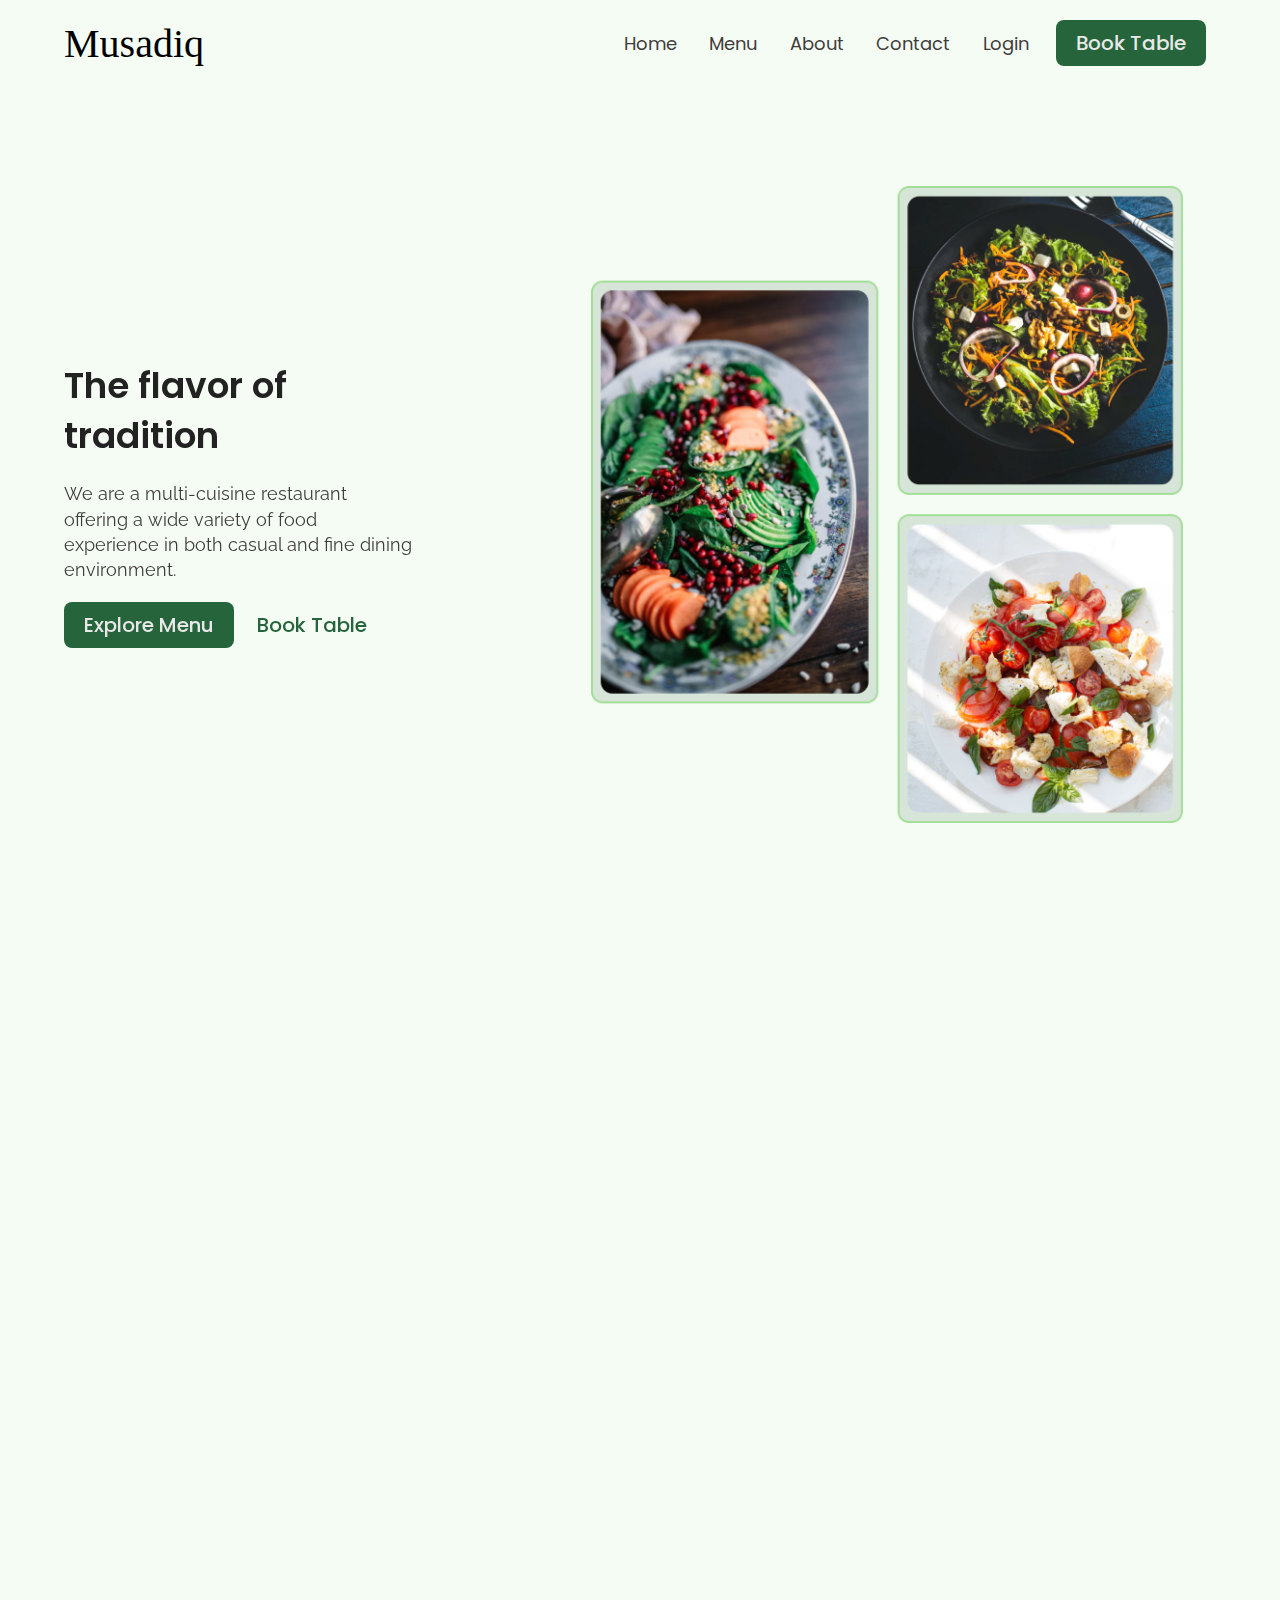
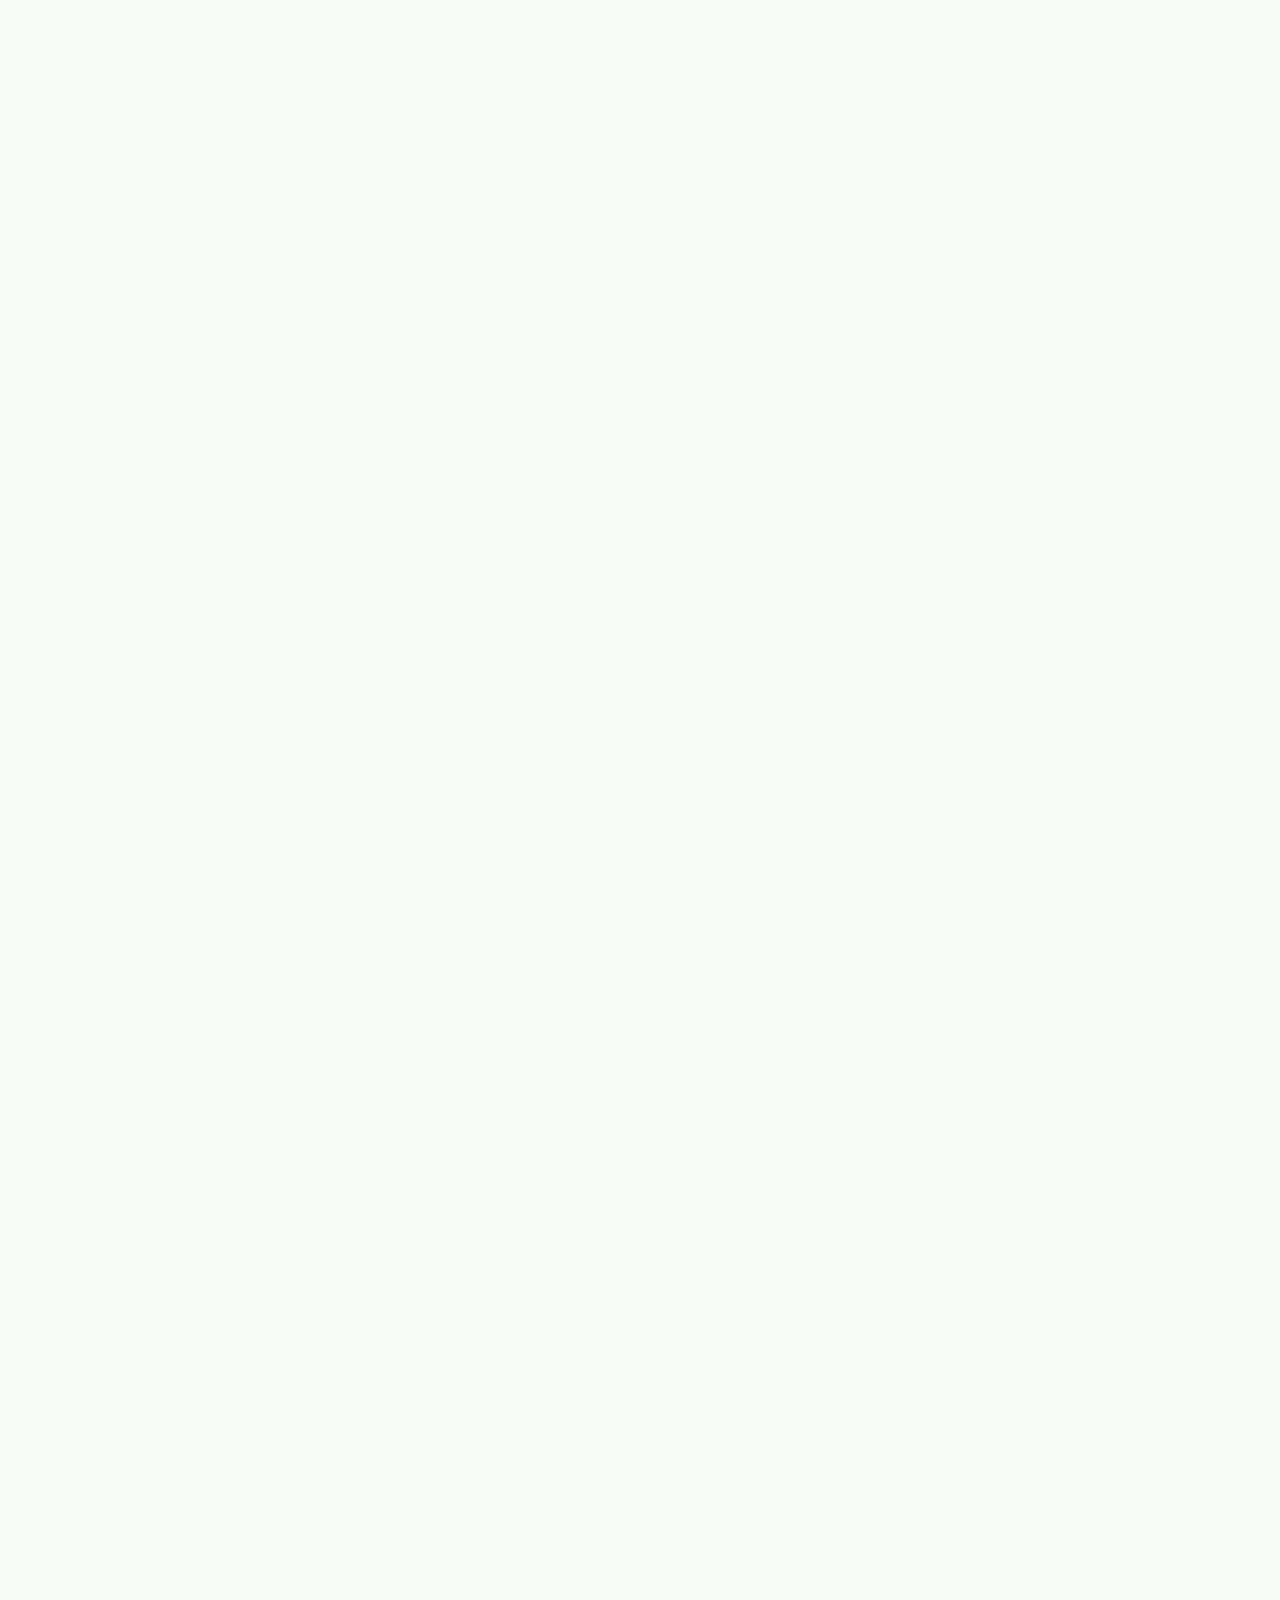
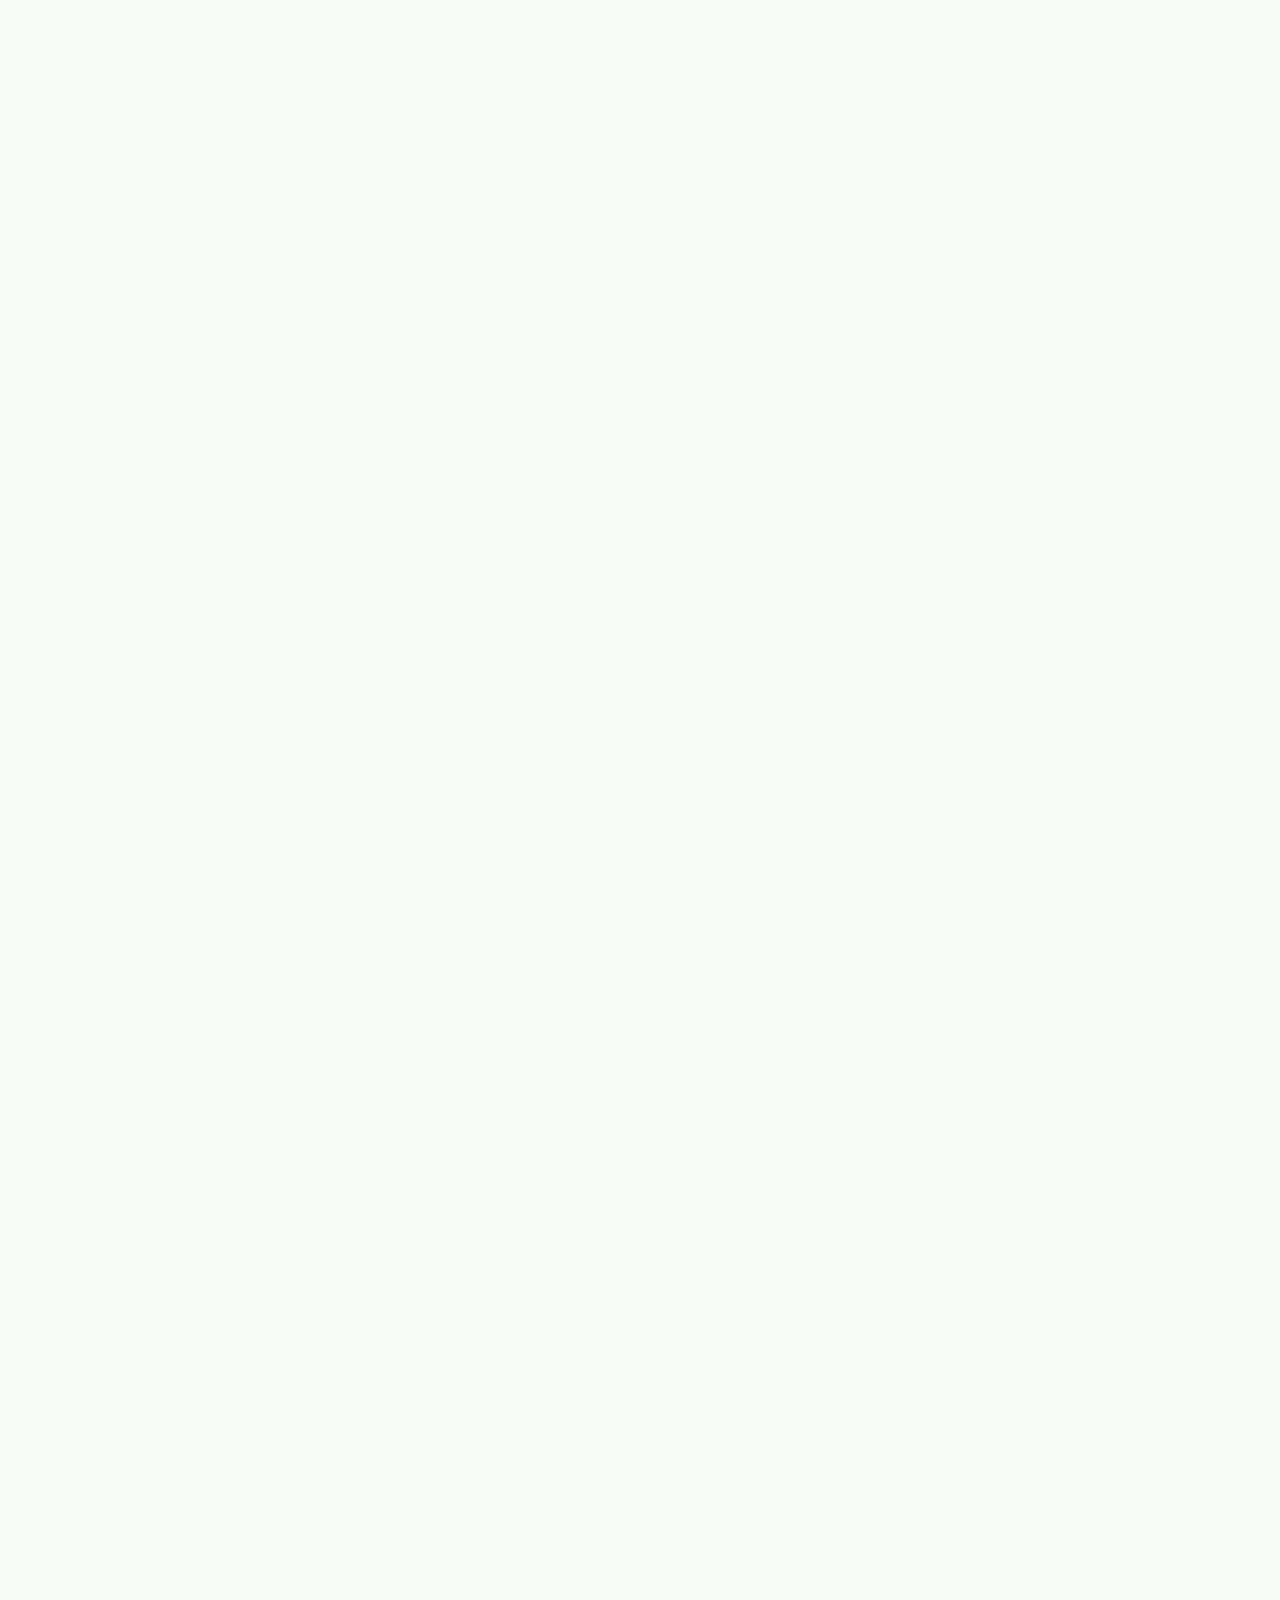
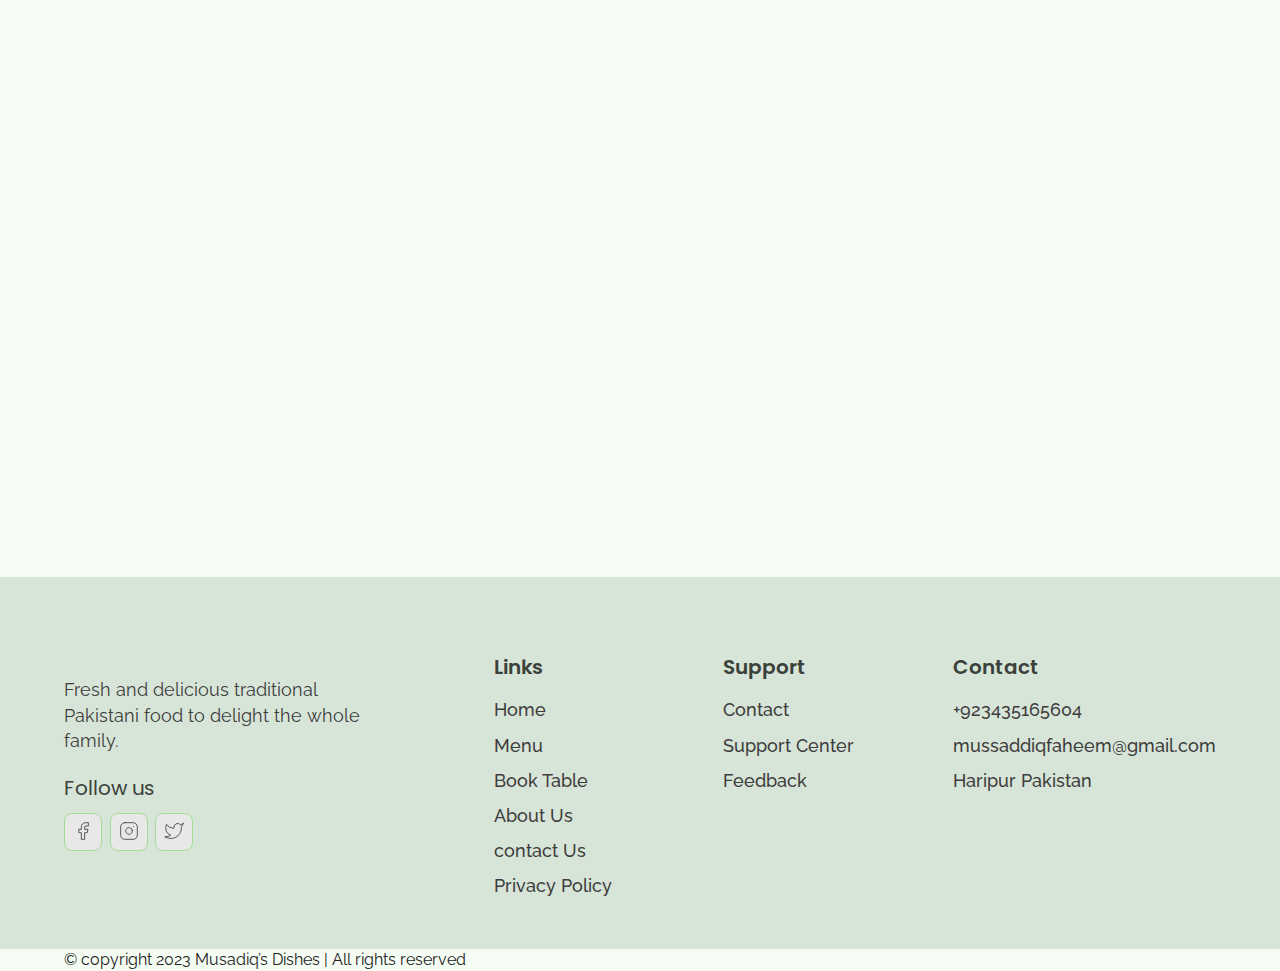
<file: index.html>
<!DOCTYPE html>
<html lang="en">

<head>
    <meta charset="UTF-8">
    <meta http-equiv="X-UA-Compatible" content="IE=edge">
    <meta name="viewport" content="width=device-width, initial-scale=1.0">
    <link rel="shortcut icon" href="./images/favicon.ico" type="image/x-icon">
    <title>Musadiq's Dishes</title>
    <link rel="stylesheet" href="./reset.css">
    <link rel="stylesheet" href="./globalStyles.css">
    <link rel="stylesheet" href="./components.css">

    <link rel="stylesheet" href="https://unpkg.com/aos@next/dist/aos.css" />

    <link rel="stylesheet" href="./home.css">
</head>

<body>
    <!-- Nav Section -->
    <div class="nav">

        <div class="container">

            <div class="nav__wrapper">
                <a href="/" class="logo" style="font-size: 4rem; margin-top: 4px; color: black; ">Musadiq</a>
                <a href="./index.html">

                </a>
                <nav>
                    <div class="nav__icon">
                        <svg xmlns="http://www.w3.org/2000/svg" width="24" height="24" viewBox="0 0 24 24" fill="none" stroke="currentColor" stroke-width="2" stroke-linecap="round" stroke-linejoin="round" class="feather feather-menu">
              <line x1="3" y1="12" x2="21" y2="12" />
              <line x1="3" y1="6" x2="21" y2="6" />
              <line x1="3" y1="18" x2="21" y2="18" />
            </svg>
                    </div>
                    <div class="nav__bgOverlay"></div>
                    <ul class="nav__list">
                        <div class="nav__close">
                            <svg xmlns="http://www.w3.org/2000/svg" width="24" height="24" viewBox="0 0 24 24" fill="none" stroke="currentColor" stroke-width="2" stroke-linecap="round" stroke-linejoin="round" class="feather feather-x">
                <line x1="18" y1="6" x2="6" y2="18" />
                <line x1="6" y1="6" x2="18" y2="18" />
              </svg>
                        </div>
                        <div class="nav__list__wrapper">

                            <li><a class="nav__link" href="./index.html">Home</a></li>
                            <li><a class="nav__link" href="./menu.html">Menu</a></li>
                            <li><a class="nav__link" href="./about.html">About</a></li>
                            <li><a class="nav__link" href="./contact.html">Contact</a></li>
                            <li>
                                <a class="nav__link" href="./login.html">Login</a>
                            </li>
                            <li><a href="./booking.html" class="btn primary-btn">Book Table</a></li>
                        </div>
                    </ul>
                </nav>
            </div>
        </div>
    </div>
    <!-- End Nav Section -->
    <!-- Hero Section -->
    <section id="hero">
        <div class="container">
            <div class="hero__wrapper">
                <div class="hero__left" data-aos="fade-left">
                    <div class="hero__left__wrapper">

                        <h1 class="hero__heading">The flavor of tradition</h1>
                        <p class="hero__info">
                            We are a multi-cuisine restaurant offering a wide variety of food experience in both casual and fine dining environment.
                        </p>
                        <div class="button__wrapper">
                            <a href="./menu.html" class="btn primary-btn">Explore Menu</a>
                            <a href="./booking.html" class="btn">Book Table</a>
                        </div>
                    </div>
                </div>
                <div class="hero__right" data-aos="fade-right">
                    <div class="hero__imgWrapper">
                        <img src="./images/heroImg.png">
                    </div>
                </div>
            </div>
        </div>
    </section>
    <!-- End Hero Section -->
    <!-- Store Info Section -->
    <section id="storeInfo" data-aos="fade-up">
        <div class="container">
            <div class="storeInfo__wrapper">
                <div class="storeInfo__item">
                    <div class="storeInfo__icon">
                        <img src="./images/wall-clock-icon.svg" alt="clock icon">
                    </div>
                    <h3 class="storeInfo__title">
                        10 AM - 7 PM
                    </h3>
                    <p class="storeInfo__text">
                        Opening Hour
                    </p>
                </div>
                <div class="storeInfo__item">
                    <div class="storeInfo__icon">
                        <img src="./images/address-icon.svg" alt="clock icon">
                    </div>
                    <h3 class="storeInfo__title">
                        Haripur,Pakistan
                    </h3>
                    <p class="storeInfo__text">
                        Address
                    </p>
                </div>
                <div class="storeInfo__item">
                    <div class="storeInfo__icon">
                        <img src="./images/phone-icon.svg" alt="clock icon">
                    </div>
                    <h3 class="storeInfo__title">
                        +923435165604
                    </h3>
                    <p class="storeInfo__text">
                        Call Now
                    </p>
                </div>
            </div>
        </div>
    </section>
    <!-- End Store Info Section -->
    <!-- Our Specials Section -->
    <section id="ourSpecials" data-aos="fade-up">
        <div class="container">
            <div class="ourSpecials__wrapper">
                <div class="ourSpecials__left">
                    <div class="ourSpecials__item">
                        <div class="ourSpecials__item__img">
                            <img src="./images/food-3.png" alt="food img">
                        </div>
                        <h2 class="ourSpecials__item__title">
                            Sweet Potato Fries Bowl
                        </h2>
                        <h3 class="ourSpecials__item__price">
                            1800RS
                        </h3>
                        <div class="ourSpecials__item__stars">
                            <img src="./images/3star.png" alt="3 stars">
                        </div>
                        <p class="ourSpecials__item__text">
                            These Sweet Potato Fries bowl are a glorious, messy plate of goodness. Crispy sweet potato fries loaded with lots of fresh summer vegetables and a lime ranch. By adding a seasoning blend with chipotle powder, garlic, and onion, these spicy sweet potato
                            fries are full of flavor.
                        </p>
                    </div>
                    <div class="ourSpecials__item">
                        <div class="ourSpecials__item__img">
                            <img src="./images/food-1.png" alt="food img">
                        </div>
                        <h2 class="ourSpecials__item__title">
                            Vegan Salad bowl
                        </h2>
                        <h3 class="ourSpecials__item__price">
                            1800RS
                        </h3>
                        <div class="ourSpecials__item__stars">
                            <img src="./images/3star.png" alt="3 stars">
                        </div>
                        <p class="ourSpecials__item__text">
                            Vegan salad bowl are immensely satisfying with any combination of whole grains, pulses, noodles, raw or cooked fruits, and veggies all topped off with a delicious sauce or dressing – each bite is an explosion of flavors and textures.
                        </p>
                    </div>
                </div>
                <div class="ourSpecials__right">
                    <h2 class="ourSpecials__title">
                        Our Specials
                    </h2>
                    <p class="ourSpecials__text">
                        All of our food is prepared daily at our restaurants to ensure the highest quality, freshest meals are delivered to our customers
                    </p>
                    <a href="./booking.html" class="btn primary-btn">Book Table</a>
                </div>
            </div>
        </div>
    </section>
    <!-- End Our Specials Section -->
    <!-- Top Dishes -->
    <section id="dishGrid" data-aos="fade-up">
        <div class="container">
            <h2 class="dishGrid__title">
                Top Dishes
            </h2>
            <div class="dishGrid__wrapper">
                <div class="dishGrid__item">
                    <div class="dishGrid__item__img">
                        <img src="./images/food-1.png" alt="food img">
                    </div>
                    <div class="dishGrid__item__info">
                        <h3 class="dishGrid__item__title">
                            Vegan Salad bowl
                        </h3>
                        <h3 class="dishGrid__item__price">2000RS</h3>
                        <div class="dishGrid__item__stars">
                            <img src="./images/3star.png" alt="3 star">
                        </div>
                    </div>
                </div>
                <div class="dishGrid__item">
                    <div class="dishGrid__item__img">
                        <img src="./images/food-2.png" alt="food img">
                    </div>
                    <div class="dishGrid__item__info">
                        <h3 class="dishGrid__item__title">
                            Vegan Pesto Zoodles
                        </h3>
                        <h3 class="dishGrid__item__price">2000RS</h3>
                        <div class="dishGrid__item__stars">
                            <img src="./images/3star.png" alt="3 star">
                        </div>
                    </div>
                </div>
                <div class="dishGrid__item">
                    <div class="dishGrid__item__img">
                        <img src="./images/food-7.png" alt="food img">
                    </div>
                    <div class="dishGrid__item__info">
                        <h3 class="dishGrid__item__title">
                            Hot Green Bowl
                        </h3>
                        <h3 class="dishGrid__item__price">2000RS</h3>
                        <div class="dishGrid__item__stars">
                            <img src="./images/3star.png" alt="3 star">
                        </div>
                    </div>
                </div>
            </div>
        </div>
    </section>
    <!-- End Top Dishes -->
    <!-- Discount Section -->
    <section id="discount" data-aos="fade-up">
        <div class="container">
            <div class="discount__wrapper">
                <div class="discount__images">
                    <div class="discount__img1">
                        <img src="./images/food-5.png" alt="Food img">
                    </div>
                    <div class="discount__img2">
                        <img src="./images/food-4.png" alt="Food img">
                    </div>
                    <div class="discount__img3">
                        <img src="./images/food-3.png" alt="Food img">
                    </div>
                </div>
                <div class="discount__info">
                    <h3 class="discount__text">20% OFF</h3>
                    <h3 class="discount__title">Demo Dish For Discount</h3>
                    <h3 class="discount__price">
                        <span class="discount__oldPrice">1000RS</span>
                        <span class="discount__newPrice">1000RS</span>
                    </h3>
                    <div class="discount__stars">
                        <img src="./images/3star.png" alt="3 stars">
                    </div>
                    <a class="btn primary-btn" href="./booking.html">Book Table</a>
                </div>
            </div>
        </div>
    </section>
    <!-- End Discount Section -->
    <!-- Events Media -->
    <section id="eventsMedia" data-aos="fade-up">
        <div class="eventsMedia__wrapper">
            <div class="eventsMedia__1">
                <img src="./images/eventsMedia1.png " alt="events " id="img1">
                <a href="https://www.youtube.com/watch?v=ofwvrPSSU6Y&ab_channel=FoodFusion " class="eventsMedia__1__playButton ">
                    <img src="./images/playIcon.svg " alt="play button ">
                </a>
            </div>
        </div>

    </section>
    <!-- End Events Media -->
    <!-- Events Info -->
    <section id="eventsInfo " data-aos="fade-up ">
        <div class="container ">
            <div class="eventsInfo__wrapper ">
                <div class="eventsInfo__left ">
                    <div class="eventsInfo__item ">
                        <div class="eventsInfo__item__img ">
                            <img src="./images/event-corporate.png " alt="corporate events ">
                        </div>
                        <div class="eventsInfo__item__info ">
                            <h2 class="eventsInfo__item__title ">Corporate Events</h2>
                            <p class="eventsInfo__item__text ">
                                Musadiq’s Dishes is the perfect venue for your corporate events. We specialize in private parties.
                            </p>
                        </div>
                    </div>
                    <div class="eventsInfo__item ">
                        <div class="eventsInfo__item__img ">
                            <img src="./images/event-weedings.png " alt="wedding events ">
                        </div>
                        <div class="eventsInfo__item__info ">
                            <h2 class="eventsInfo__item__title ">Weddings</h2>
                            <p class="eventsInfo__item__text ">
                                Musadiq’s Dishes offers an intimately unique wedding experience set in a spectacular setting that is sophisticated and comfortable.
                            </p>
                        </div>
                    </div>
                </div>
                <div class="eventsInfo__right ">
                    <h2 class="eventsInfo__title ">Book For Events</h2>
                    <p class="eventsInfo__text ">Book your private event or corporate function at Musadiq’s Dishes to experience a truly unique experience.</p>
                    <a href="./contact.html " class="btn primary-btn ">Contact Now</a>
                </div>
            </div>
        </div>
    </section>
    <!-- End Events Info -->
    <!-- Why Us section -->
    <section id="whyUs ">
        <div class="container ">
            <div class="whyUs__wrapper ">
                <div class="whyUs__left " data-aos="fade-right ">
                    <h2 class="whyUs__title ">
                        Why Choose Our Food
                    </h2>
                    <p class="whyUs__text ">
                        Quality of Service, Food, Ambiance, and Value of Money are the primary elements for choosing a restaurant. Musadiq’s Dishes is one of the most exquisite fine-dinning restaurant in Chittagong cities with a captivating view of GEC Hills, perfect ambiance,
                        and scrumptious food.
                    </p>
                </div>
                <div class="whyUs__right " data-aos="fade-left ">
                    <div class="whyUs__items__wrapper ">
                        <div class="whyUs__item ">
                            <div class="whyUs__item__icon ">
                                <img src="./images/whyUs-icon1.svg " alt="quality Food ">
                            </div>
                            <p class="whyUs__item__text ">Quality Food</p>
                        </div>
                        <div class="whyUs__item ">
                            <div class="whyUs__item__icon ">
                                <img src="./images/whyUs-icon2.svg " alt="Classical taste ">
                            </div>
                            <p class="whyUs__item__text ">Classical taste</p>
                        </div>
                        <div class="whyUs__item ">
                            <div class="whyUs__item__icon ">
                                <img src="./images/whyUs-icon3.svg " alt="Skilled chef ">
                            </div>
                            <p class="whyUs__item__text ">Skilled chef</p>
                        </div>
                        <div class="whyUs__item ">
                            <div class="whyUs__item__icon ">
                                <img src="./images/whyUs-icon4.svg " alt="Best service ">
                            </div>
                            <p class="whyUs__item__text ">Best service</p>
                        </div>
                    </div>
                </div>
            </div>
        </div>
    </section>
    <!-- End Why Us section -->
    <!-- Testimonial Section -->
    <section id="testimonial ">
        <div class="container ">
            <div class="testimonial__wrapper " data-aos="fade-up ">
                <h2 class="testimonial__title ">What Our Customers Say</h2>
                <div class="testimonial__items__wrapper ">
                    <div class="testimonial__item ">
                        <div class="testimonial__item__img ">
                            <img src="./images/testimonial_img1.png " alt="Sayed Ahmed ">
                        </div>
                        <div class="testimonial__item__info ">
                            <h3 class="testimonial__item__name ">Sayed Ahmed</h3>
                            <div class="testimonial__item__stars ">
                                <img src="./images/3star.png " alt="3 star ">
                            </div>
                            <p class="testimonial__item__text ">
                                “Visited Musadiq’s Dishes with friends last Sunday. Really lovely meal and very warm welcome – we would recommend this lovely restaurant and will try to go back again”
                            </p>
                        </div>
                    </div>
                    <div class="testimonial__item ">
                        <div class="testimonial__item__img ">
                            <img src="./images/testimonial_img1.png " alt="Sayed Ahmed ">
                        </div>
                        <div class="testimonial__item__info ">
                            <h3 class="testimonial__item__name ">Arfan</h3>
                            <div class="testimonial__item__stars ">
                                <img src="./images/3star.png " alt="3 star ">
                            </div>
                            <p class="testimonial__item__text ">
                                "from start to finish, lovely experience. Hostess very pleasant, wait staff john was wonderful and attentive, food plentiful and delicious, desserts out of this world "
                            </p>
                        </div>
                    </div>
                </div>
            </div>
        </div>
    </section>
    <!-- End Testimonial Section -->

    <!-- Footer -->
    <footer>
        <div class="container ">
            <div class="footer__wrapper ">
                <div class="footer__col1 ">
                    <div class="footer__logo ">

                    </div>
                    <p class="footer__desc ">
                        Fresh and delicious traditional Pakistani food to delight the whole family.
                    </p>
                    <div class="footer__socials ">
                        <h4 class="footer__socials__title ">Follow us</h4>
                        <ol class="footer__socials__list ">
                            <li>
                                <a href="https://www.facebook.com/mussaddiq.faheem ">
                                    <svg xmlns="http://www.w3.org/2000/svg " width="24 " height="24 " viewBox="0 0 24 24 " fill="none " stroke="currentColor " stroke-width="1 " stroke-linecap="round " stroke-linejoin="round " class="feather feather-facebook ">
                    <path d="M18 2h-3a5 5 0 0 0-5 5v3H7v4h3v8h4v-8h3l1-4h-4V7a1 1 0 0 1 1-1h3z " />
                  </svg>
                                </a>
                            </li>
                            <li>
                                <a href="https://www.instagram.com/mussaddiqfaheem/">
                                    <svg xmlns="http://www.w3.org/2000/svg " width="24 " height="24 " viewBox="0 0 24 24 " fill="none " stroke="currentColor " stroke-width="1 " stroke-linecap="round " stroke-linejoin="round " class="feather feather-instagram ">
                    <rect x="2 " y="2 " width="20 " height="20 " rx="5 " ry="5 " />
                    <path d="M16 11.37A4 4 0 1 1 12.63 8 4 4 0 0 1 16 11.37z " />
                    <line x1="17.5 " y1="6.5 " x2="17.51 " y2="6.5 " />
                  </svg>
                                </a>
                            </li>
                            <li>
                                <a href="# ">
                                    <svg xmlns="http://www.w3.org/2000/svg " width="24 " height="24 " viewBox="0 0 24 24 " fill="none " stroke="currentColor " stroke-width="1 " stroke-linecap="round " stroke-linejoin="round " class="feather feather-twitter ">
                    <path
                      d="M23 3a10.9 10.9 0 0 1-3.14 1.53 4.48 4.48 0 0 0-7.86 3v1A10.66 10.66 0 0 1 3 4s-4 9 5 13a11.64 11.64 0 0 1-7 2c9 5 20 0 20-11.5a4.5 4.5 0 0 0-.08-.83A7.72 7.72 0 0 0 23 3z " />
                  </svg>
                                </a>
                            </li>
                        </ol>
                    </div>
                </div>
                <div class="footer__col2 ">
                    <h3 class="footer__text__title ">
                        Links
                    </h3>
                    <ol class="footer__text ">
                        <li>
                            <a href="/index.html ">Home</a>
                        </li>
                        <li>
                            <a href="./menu.html ">Menu</a>
                        </li>
                        <li>
                            <a href="./booking.html ">Book Table</a>
                        </li>
                        <li>
                            <a href="./about.html ">About Us</a>
                        </li>
                        <li>
                            <a href="./contact.html ">contact Us</a>
                        </li>
                        <li>
                            <a href="# ">Privacy Policy</a>
                        </li>
                    </ol>
                </div>
                <div class="footer__col3 ">
                    <h3 class="footer__text__title ">
                        Support
                    </h3>
                    <ol class="footer__text ">
                        <li>
                            <a href="./contact.html ">Contact</a>
                        </li>
                        <li>
                            <a href="./contact.html ">Support Center</a>
                        </li>
                        <li>
                            <a href="./contact.html ">Feedback</a>
                        </li>
                    </ol>
                </div>
                <div class="footer__col4 ">
                    <h3 class="footer__text__title ">
                        Contact
                    </h3>
                    <ol class="footer__text ">
                        <li>
                            <a href="# ">+923435165604</a>
                        </li>
                        <li>
                            <a href="# ">mussaddiqfaheem@gmail.com</a>
                        </li>
                        <li>
                            <a href="# ">Haripur Pakistan</a>
                        </li>
                    </ol>
                </div>
            </div>
        </div>
    </footer>
    <div id="copyright ">
        <div class="container ">
            <p class="copyright__text ">
                © copyright 2023 Musadiq’s Dishes | All rights reserved
            </p>
        </div>
    </div>
    <!-- End Footer -->

    <!-- aos script -->
    <script src="https://unpkg.com/aos@next/dist/aos.js "></script>
    <!-- custom script -->
    <script src="./main.js "></script>
</body>

</html>
</file>
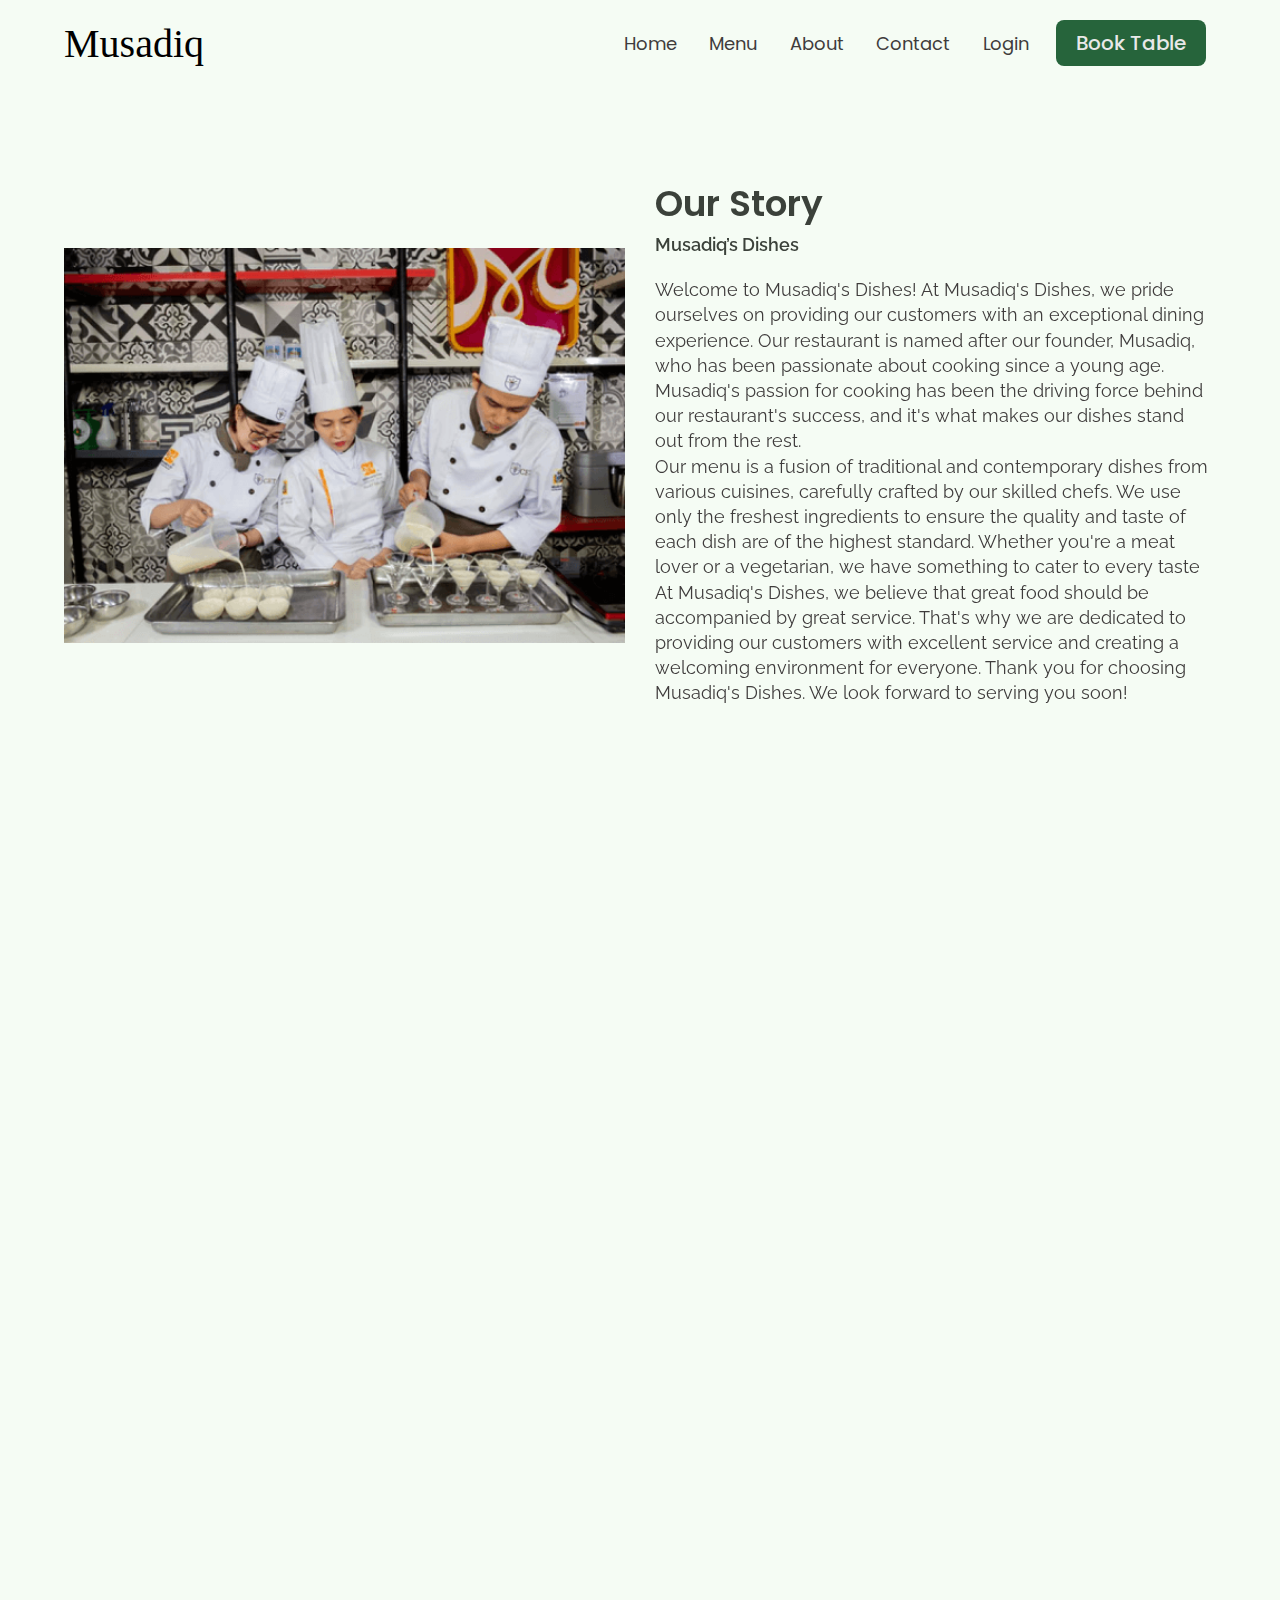
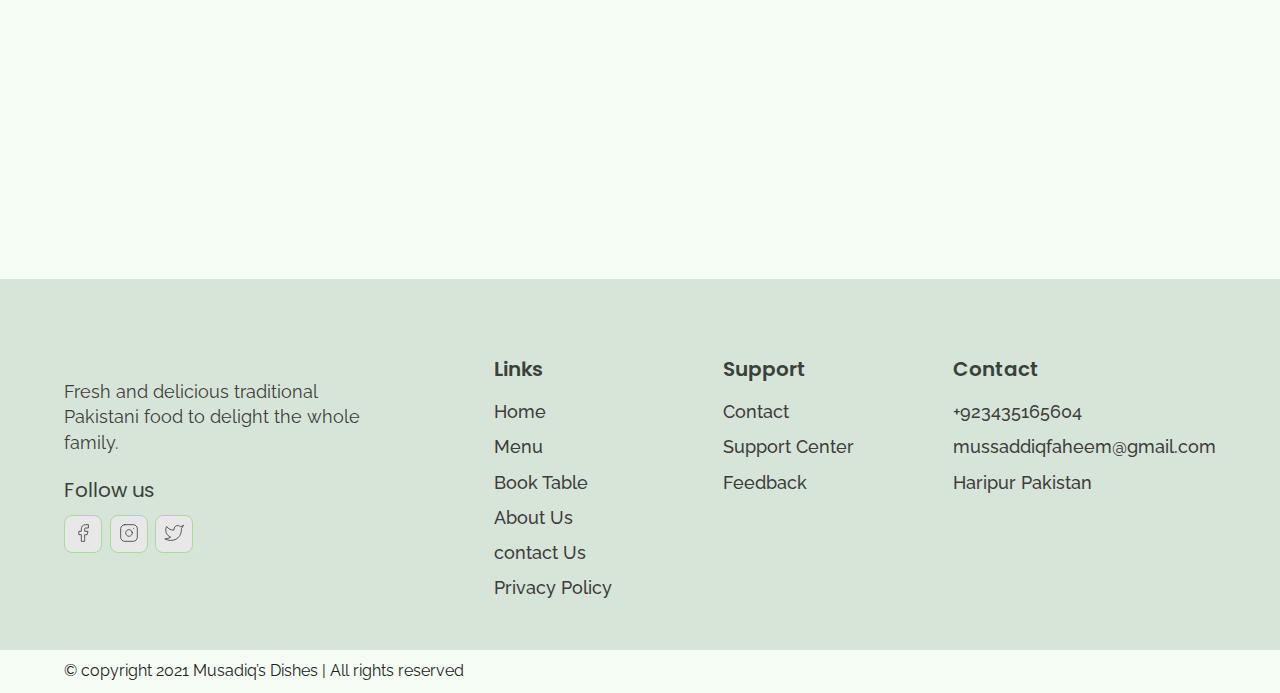
<file: about.html>
<!DOCTYPE html>
<html lang="en">

<head>
    <meta charset="UTF-8">
    <meta http-equiv="X-UA-Compatible" content="IE=edge">
    <meta name="viewport" content="width=device-width, initial-scale=1.0">
    <link rel="shortcut icon" href="./images/favicon.ico" type="image/x-icon">
    <title>About | Musadiq's Dishes</title>
    <link rel="stylesheet" href="./reset.css">
    <link rel="stylesheet" href="./globalStyles.css">
    <link rel="stylesheet" href="./components.css">
    <!-- aos library css  -->
    <link rel="stylesheet" href="https://unpkg.com/aos@next/dist/aos.css" />
    <link rel="stylesheet" href="./about.css">
</head>

<body>
    <!-- Nav Section -->
    <div class="nav">
        <div class="container">
            <div class="nav__wrapper">
                <a href="/" class="logo" style="font-size: 4rem; margin-top: 4px; color: black; ">Musadiq</a>
                <a href="./index.html" class="logo">

                </a>
                <nav>
                    <div class="nav__icon">
                        <svg xmlns="http://www.w3.org/2000/svg" width="24" height="24" viewBox="0 0 24 24" fill="none" stroke="currentColor" stroke-width="2" stroke-linecap="round" stroke-linejoin="round" class="feather feather-menu">
              <line x1="3" y1="12" x2="21" y2="12" />
              <line x1="3" y1="6" x2="21" y2="6" />
              <line x1="3" y1="18" x2="21" y2="18" />
            </svg>
                    </div>
                    <div class="nav__bgOverlay"></div>
                    <ol class="nav__list">
                        <div class="nav__close">
                            <svg xmlns="http://www.w3.org/2000/svg" width="24" height="24" viewBox="0 0 24 24" fill="none" stroke="currentColor" stroke-width="2" stroke-linecap="round" stroke-linejoin="round" class="feather feather-x">
                <line x1="18" y1="6" x2="6" y2="18" />
                <line x1="6" y1="6" x2="18" y2="18" />
              </svg>
                        </div>
                        <div class="nav__list__wrapper">

                            <li><a class="nav__link" href="./index.html">Home</a></li>
                            <li><a class="nav__link" href="./menu.html">Menu</a></li>
                            <li><a class="nav__link" href="./about.html">About</a></li>
                            <li><a class="nav__link" href="./contact.html">Contact</a></li>
                            <li>
                                <a class="nav__link" href="./login.html">Login</a>
                            </li>
                            <li><a href="./booking.html" class="btn primary-btn">Book Table</a></li>
                        </div>
                    </ol>
                </nav>
            </div>
        </div>
    </div>
    <!-- End Nav Section -->
    <!-- Our Story Section -->
    <section id="ourStory" data-aos="fade-up">
        <div class="container">
            <div class="ourStory__wrapper">

                <div class="ourStory__img">
                    <img src="./images/ourStoryImg.png" alt="shaif's cuisine">
                </div>
                <div class="ourStory__info">
                    <h3 class="ourStory__title">
                        Our Story
                    </h3>
                    <p class="ourStory__subtitle">
                        Musadiq’s Dishes
                    </p>
                    <p class="ourStory__text">
                        Welcome to Musadiq's Dishes! At Musadiq's Dishes, we pride ourselves on providing our customers with an exceptional dining experience. Our restaurant is named after our founder, Musadiq, who has been passionate about cooking since a young age. Musadiq's
                        passion for cooking has been the driving force behind our restaurant's success, and it's what makes our dishes stand out from the rest. <br>Our menu is a fusion of traditional and contemporary dishes from
                        various cuisines, carefully crafted by our skilled chefs. We use only the freshest ingredients to ensure the quality and taste of each dish are of the highest standard. Whether you're a meat lover or a vegetarian, we have something
                        to cater to every taste <br>At Musadiq's Dishes, we believe that great food should be accompanied by great service. That's why we are dedicated to providing our customers with excellent service and creating a welcoming environment
                        for everyone. Thank you for choosing Musadiq's Dishes. We look forward to serving you soon!
                    </p>
                </div>
            </div>
        </div>
    </section>
    <!-- End Our Story Section -->
    <!-- Our Goals -->
    <section id="ourGoals" data-aos="fade-down">
        <div class="container">
            <div class="ourGoals__info">
                <h3 class="ourGoals__title">
                    Our Goals
                </h3>
                <p class="ourGoals__text">
                    We shall sell delicious and remarkable food and beverages that meet the highest quality, freshness, and seasonality criteria while combining modern-creative and classic cooking traditions. By showcasing warmth, graciousness, efficiency, skill, professionalism,
                    and integrity in our work, we will continually serve our consumers with exceptional service. To have every customer who comes through our doors leave impressed by their experience at Shaif's Cuisine and excited to come back again.
                </p>
            </div>
            <div class="ourGoals__imgs__wrapper" data-aos="fade-up">
                <div class="ourGoals__img1">
                    <img src="./images/ourGoals_img1.png" alt="kitchen img">
                </div>
                <div class="ourGoals__img2">
                    <img src="./images/ourGoals_img2.png" alt="kitchen img">
                </div>
                <div class="ourGoals__img3">
                    <img src="./images/ourGoals_img3.png" alt="kitchen img">
                </div>
            </div>
        </div>
    </section>
    <!-- End Our Goals -->
    <!-- Footer -->
    <footer>
        <div class="container">
            <div class="footer__wrapper">
                <div class="footer__col1">
                    <div class="footer__logo">

                    </div>
                    <p class="footer__desc">
                        Fresh and delicious traditional Pakistani food to delight the whole family.
                    </p>
                    <div class="footer__socials">
                        <h4 class="footer__socials__title">Follow us</h4>
                        <ol class="footer__socials__list">
                            <li>
                                <a href="#">
                                    <svg xmlns="http://www.w3.org/2000/svg" width="24" height="24" viewBox="0 0 24 24" fill="none" stroke="currentColor" stroke-width="1" stroke-linecap="round" stroke-linejoin="round" class="feather feather-facebook">
                    <path d="M18 2h-3a5 5 0 0 0-5 5v3H7v4h3v8h4v-8h3l1-4h-4V7a1 1 0 0 1 1-1h3z" />
                  </svg>
                                </a>
                            </li>
                            <li>
                                <a href="#">
                                    <svg xmlns="http://www.w3.org/2000/svg" width="24" height="24" viewBox="0 0 24 24" fill="none" stroke="currentColor" stroke-width="1" stroke-linecap="round" stroke-linejoin="round" class="feather feather-instagram">
                    <rect x="2" y="2" width="20" height="20" rx="5" ry="5" />
                    <path d="M16 11.37A4 4 0 1 1 12.63 8 4 4 0 0 1 16 11.37z" />
                    <line x1="17.5" y1="6.5" x2="17.51" y2="6.5" />
                  </svg>
                                </a>
                            </li>
                            <li>
                                <a href="#">
                                    <svg xmlns="http://www.w3.org/2000/svg" width="24" height="24" viewBox="0 0 24 24" fill="none" stroke="currentColor" stroke-width="1" stroke-linecap="round" stroke-linejoin="round" class="feather feather-twitter">
                    <path
                      d="M23 3a10.9 10.9 0 0 1-3.14 1.53 4.48 4.48 0 0 0-7.86 3v1A10.66 10.66 0 0 1 3 4s-4 9 5 13a11.64 11.64 0 0 1-7 2c9 5 20 0 20-11.5a4.5 4.5 0 0 0-.08-.83A7.72 7.72 0 0 0 23 3z" />
                  </svg>
                                </a>
                            </li>
                        </ol>
                    </div>
                </div>
                <div class="footer__col2">
                    <h3 class="footer__text__title">
                        Links
                    </h3>
                    <ol class="footer__text">
                        <li>
                            <a href="/index.html">Home</a>
                        </li>
                        <li>
                            <a href="./menu.html">Menu</a>
                        </li>
                        <li>
                            <a href="./booking.html">Book Table</a>
                        </li>
                        <li>
                            <a href="./about.html">About Us</a>
                        </li>
                        <li>
                            <a href="./contact.html">contact Us</a>
                        </li>
                        <li>
                            <a href="#">Privacy Policy</a>
                        </li>
                    </ol>
                </div>
                <div class="footer__col3">
                    <h3 class="footer__text__title">
                        Support
                    </h3>
                    <ol class="footer__text">
                        <li>
                            <a href="./contact.html">Contact</a>
                        </li>
                        <li>
                            <a href="./contact.html">Support Center</a>
                        </li>
                        <li>
                            <a href="./contact.html">Feedback</a>
                        </li>
                    </ol>
                </div>
                <div class="footer__col4">
                    <h3 class="footer__text__title">
                        Contact
                    </h3>
                    <ol class="footer__text">
                        <li>
                            <a href="#">+923435165604</a>
                        </li>
                        <li>
                            <a href="#">mussaddiqfaheem@gmail.com</a>
                        </li>
                        <li>
                            <a href="#">Haripur Pakistan</a>
                        </li>
                    </ol>
                </div>
            </div>
        </div>
    </footer>
    <div id="copyright">
        <div class="container">
            <p class="copyright__text">
                © copyright 2021 Musadiq’s Dishes | All rights reserved
            </p>
        </div>
    </div>
    <!-- End Footer -->

    <!-- aos scripts -->
    <script src="https://unpkg.com/aos@next/dist/aos.js"></script>
    <!-- custom scripts -->
    <script src="./main.js"></script>
</body>

</html>
</file>
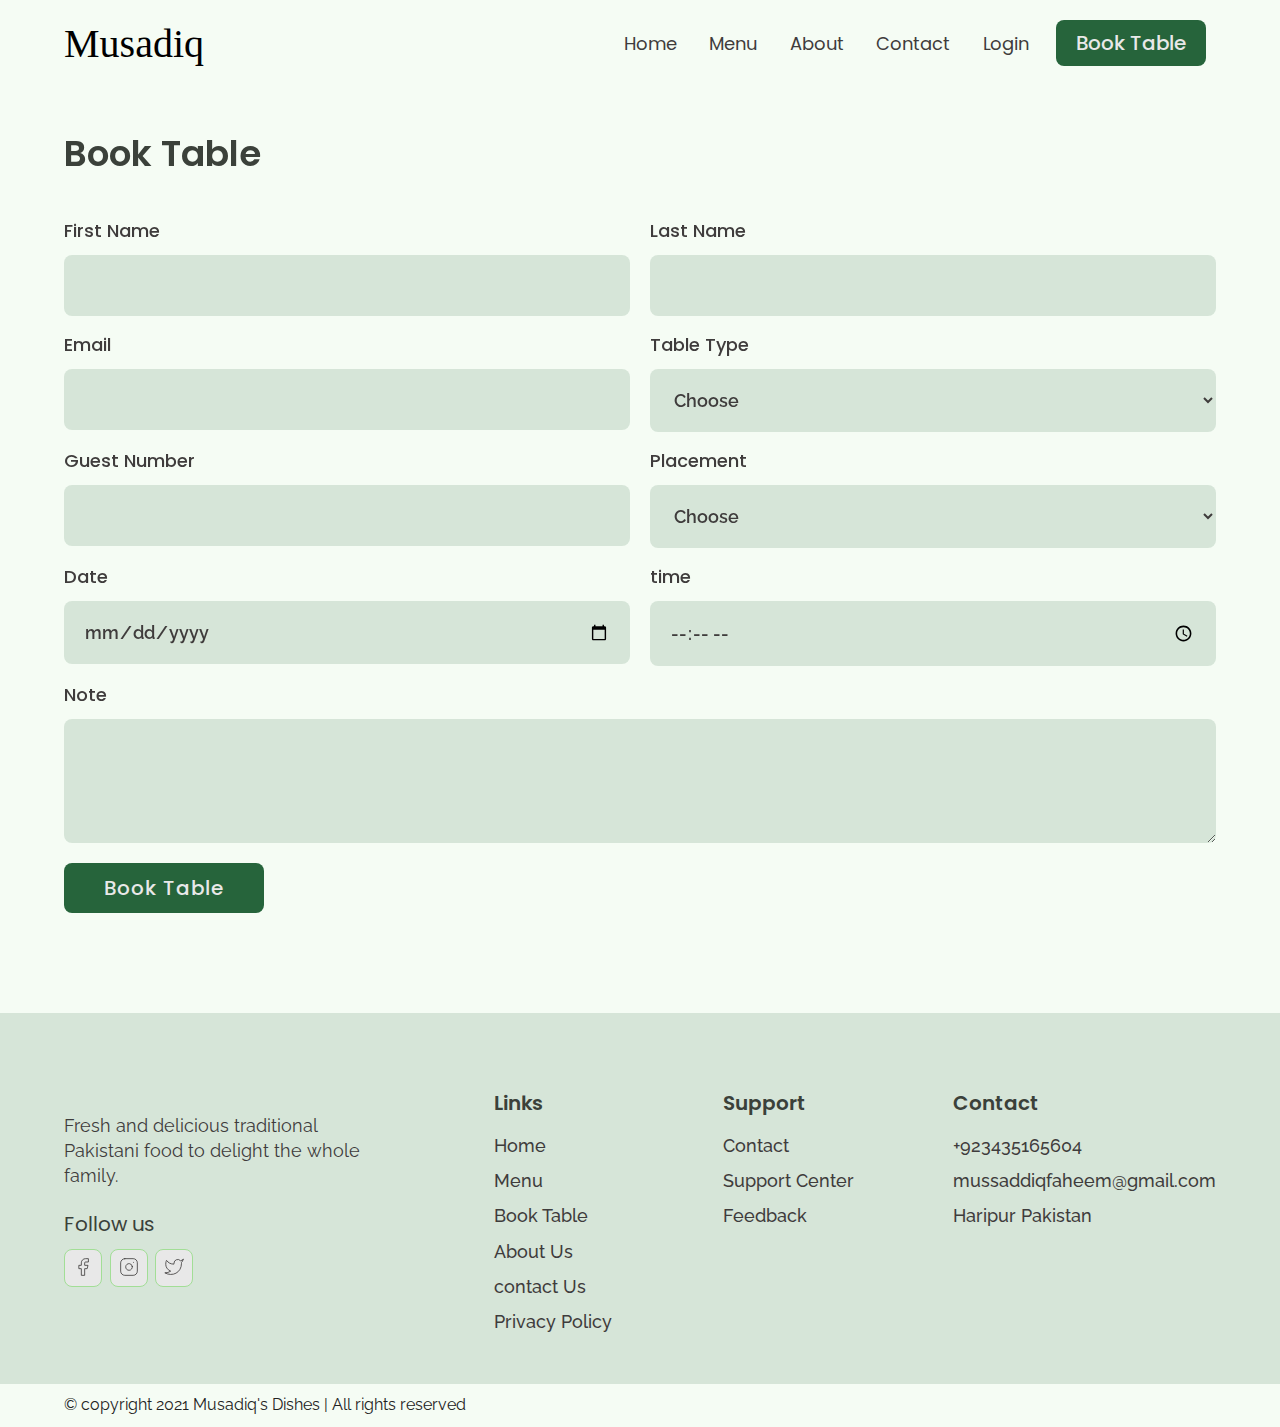
<file: booking.html>
<!DOCTYPE html>
<html lang="en">

<head>
    <meta charset="UTF-8">
    <meta http-equiv="X-UA-Compatible" content="IE=edge">
    <meta name="viewport" content="width=device-width, initial-scale=1.0">
    <link rel="shortcut icon" href="./images/favicon.ico" type="image/x-icon">
    <title>Booking |Musadiq's Dishes</title>
    <link rel="stylesheet" href="./reset.css">
    <link rel="stylesheet" href="./globalStyles.css">
    <link rel="stylesheet" href="./components.css">
    <!-- aos library css  -->
    <link rel="stylesheet" href="https://unpkg.com/aos@next/dist/aos.css" />
</head>

<body>
    <!-- Nav Section -->
    <div class="nav">
        <div class="container">
            <div class="nav__wrapper">
                <a href="/" class="logo" style="font-size: 4rem; margin-top: 4px; color: black; ">Musadiq</a>
                <a href="./index.html" class="logo">

                </a>
                <nav>
                    <div class="nav__icon">
                        <svg xmlns="http://www.w3.org/2000/svg" width="24" height="24" viewBox="0 0 24 24" fill="none" stroke="currentColor" stroke-width="2" stroke-linecap="round" stroke-linejoin="round" class="feather feather-menu">
              <line x1="3" y1="12" x2="21" y2="12" />
              <line x1="3" y1="6" x2="21" y2="6" />
              <line x1="3" y1="18" x2="21" y2="18" />
            </svg>
                    </div>
                    <div class="nav__bgOverlay"></div>
                    <ol class="nav__list">
                        <div class="nav__close">
                            <svg xmlns="http://www.w3.org/2000/svg" width="24" height="24" viewBox="0 0 24 24" fill="none" stroke="currentColor" stroke-width="2" stroke-linecap="round" stroke-linejoin="round" class="feather feather-x">
                <line x1="18" y1="6" x2="6" y2="18" />
                <line x1="6" y1="6" x2="18" y2="18" />
              </svg>
                        </div>
                        <div class="nav__list__wrapper">

                            <li><a class="nav__link" href="./index.html">Home</a></li>
                            <li><a class="nav__link" href="./menu.html">Menu</a></li>
                            <li><a class="nav__link" href="./about.html">About</a></li>
                            <li><a class="nav__link" href="./contact.html">Contact</a></li>
                            <li>
                                <a class="nav__link" href="./login.html">Login</a>
                            </li>
                            <li><a href="./booking.html" class="btn primary-btn">Book Table</a></li>
                        </div>
                    </ol>
                </nav>
            </div>
        </div>
    </div>
    <!-- End Nav Section -->
    <!-- Booking Section -->
    <section id="form" data-aos="fade-up">
        <div class="container">
            <h3 class="form__title">Book Table</h3>
            <div class="form__wrapper">
                <form name="booking" method="POST" netlify>
                    <div class="form__group">
                        <label for="firstName">First Name</label>
                        <input type="text" id="firstName" name="First Name" required>
                    </div>
                    <div class="form__group">
                        <label for="lastName">Last Name</label>
                        <input type="text" id="lastName" name="Last Name" required>
                    </div>
                    <div class="form__group">
                        <label for="email">Email</label>
                        <input type="email" id="email" name="Email" required>
                    </div>
                    <div class="form__group">
                        <label for="tableType">Table Type</label>
                        <select name="Table Type" id="tableType" required>
              <option selected disabled>Choose</option>
              <option value="small">Small(2 persons)</option>
              <option value="medium">Small(4 persons)</option>
              <option value="large">large(6 persons)</option>
            </select>
                    </div>
                    <div class="form__group">
                        <label for="guestNumber">Guest Number</label>
                        <input type="number" id="guestNumber" name="Guest Number" min="1" max="10" required>
                    </div>
                    <div class="form__group">
                        <label for="placement">Placement</label>
                        <select name="Placement" id="placement">
              <option selected disabled>Choose</option>
              <option value="outdoor">Outdoor</option>
              <option value="indoor">Indoor</option>
              <option value="rooftop">rooftop</option>
            </select>
                    </div>
                    <div class="form__group">
                        <label for="date">Date</label>
                        <input type="date" id="date" name="Date" required>
                    </div>
                    <div class="form__group">
                        <label for="time">time</label>
                        <input type="time" id="time" name="Time" required>
                    </div>
                    <div class="form__group form__group__full">
                        <label for="note">Note</label>
                        <textarea name="Note" id="note" rows="4"></textarea>
                    </div>
                    <button type="submit" class="btn primary-btn">Book Table</button>
                </form>
            </div>
        </div>
    </section>
    <!-- End Booking Section -->
    <!-- Footer -->
    <footer>
        <div class="container">
            <div class="footer__wrapper">
                <div class="footer__col1">
                    <div class="footer__logo">

                    </div>
                    <p class="footer__desc">
                        Fresh and delicious traditional Pakistani food to delight the whole family.
                    </p>
                    <div class="footer__socials">
                        <h4 class="footer__socials__title">Follow us</h4>
                        <ol class="footer__socials__list">
                            <li>
                                <a href="#">
                                    <svg xmlns="http://www.w3.org/2000/svg" width="24" height="24" viewBox="0 0 24 24" fill="none" stroke="currentColor" stroke-width="1" stroke-linecap="round" stroke-linejoin="round" class="feather feather-facebook">
                    <path d="M18 2h-3a5 5 0 0 0-5 5v3H7v4h3v8h4v-8h3l1-4h-4V7a1 1 0 0 1 1-1h3z" />
                  </svg>
                                </a>
                            </li>
                            <li>
                                <a href="#">
                                    <svg xmlns="http://www.w3.org/2000/svg" width="24" height="24" viewBox="0 0 24 24" fill="none" stroke="currentColor" stroke-width="1" stroke-linecap="round" stroke-linejoin="round" class="feather feather-instagram">
                    <rect x="2" y="2" width="20" height="20" rx="5" ry="5" />
                    <path d="M16 11.37A4 4 0 1 1 12.63 8 4 4 0 0 1 16 11.37z" />
                    <line x1="17.5" y1="6.5" x2="17.51" y2="6.5" />
                  </svg>
                                </a>
                            </li>
                            <li>
                                <a href="#">
                                    <svg xmlns="http://www.w3.org/2000/svg" width="24" height="24" viewBox="0 0 24 24" fill="none" stroke="currentColor" stroke-width="1" stroke-linecap="round" stroke-linejoin="round" class="feather feather-twitter">
                    <path
                      d="M23 3a10.9 10.9 0 0 1-3.14 1.53 4.48 4.48 0 0 0-7.86 3v1A10.66 10.66 0 0 1 3 4s-4 9 5 13a11.64 11.64 0 0 1-7 2c9 5 20 0 20-11.5a4.5 4.5 0 0 0-.08-.83A7.72 7.72 0 0 0 23 3z" />
                  </svg>
                                </a>
                            </li>
                        </ol>
                    </div>
                </div>
                <div class="footer__col2">
                    <h3 class="footer__text__title">
                        Links
                    </h3>
                    <ol class="footer__text">
                        <li>
                            <a href="/index.html">Home</a>
                        </li>
                        <li>
                            <a href="./menu.html">Menu</a>
                        </li>
                        <li>
                            <a href="./booking.html">Book Table</a>
                        </li>
                        <li>
                            <a href="./about.html">About Us</a>
                        </li>
                        <li>
                            <a href="./contact.html">contact Us</a>
                        </li>
                        <li>
                            <a href="#">Privacy Policy</a>
                        </li>
                    </ol>
                </div>
                <div class="footer__col3">
                    <h3 class="footer__text__title">
                        Support
                    </h3>
                    <ol class="footer__text">
                        <li>
                            <a href="./contact.html">Contact</a>
                        </li>
                        <li>
                            <a href="./contact.html">Support Center</a>
                        </li>
                        <li>
                            <a href="./contact.html">Feedback</a>
                        </li>
                    </ol>
                </div>
                <div class="footer__col4">
                    <h3 class="footer__text__title">
                        Contact
                    </h3>
                    <ol class="footer__text">
                        <li>
                            <a href="#">+923435165604</a>
                        </li>
                        <li>
                            <a href="#">mussaddiqfaheem@gmail.com</a>
                        </li>
                        <li>
                            <a href="#">Haripur Pakistan</a>
                        </li>
                    </ol>
                </div>
            </div>
        </div>
    </footer>
    <div id="copyright">
        <div class="container">
            <p class="copyright__text">
                © copyright 2021 Musadiq's Dishes | All rights reserved
            </p>
        </div>
    </div>
    <!-- End Footer -->

    <!-- aos scripts -->
    <script src="https://unpkg.com/aos@next/dist/aos.js"></script>
    <!-- custom scripts -->
    <script src="./main.js"></script>
</body>

</html>
</file>
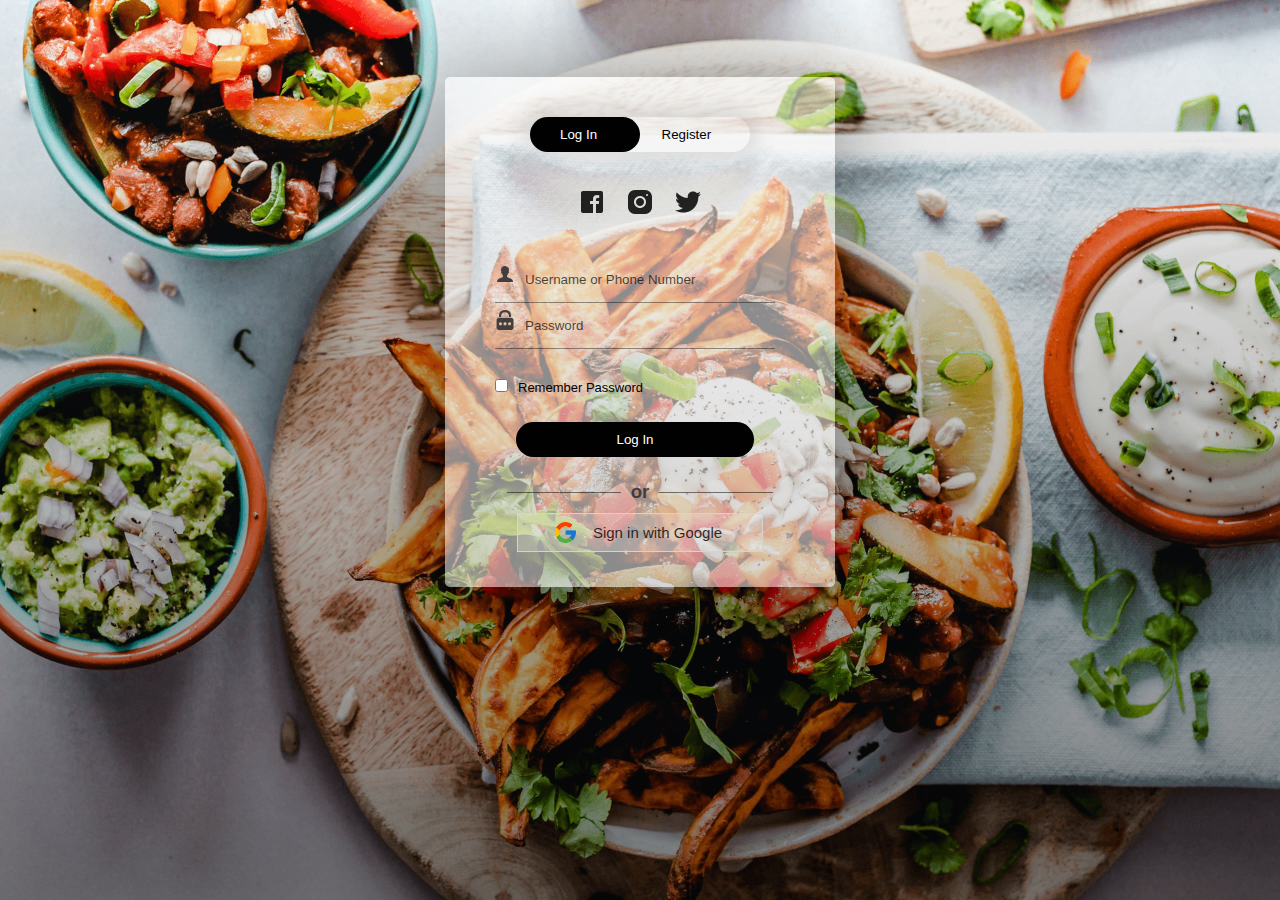
<file: login.html>
<!DOCTYPE html>
<html>

<head>

    <title>Login SignUp</title>
    <link rel="stylesheet" type="text/css" href="loginStyle.css">
    <script src="https://ajax.googleapis.com/ajax/libs/jquery/3.4.1/jquery.min.js"></script>

    <!-- It will redirect to the Home Page after submitting the form -->
    <script>
        $(document).ready(function() {
            $("form").submit(function() {
                alert("Great Job !");
            });
        });
    </script>
</head>

<body>
    <div class="form-box">
        <div class="button-box">
            <div id="btn"></div>
            <button type="button" class="toggle-btn" id="log" onclick="login()" style="color: #fff;">Log In</button>
            <button type="button" class="toggle-btn" id="reg" onclick="register()">Register</button>
        </div>
        <div class="social-icons">
            <img src="images/fb2.png">
            <img src="images/insta2.png">
            <img src="images/tt2.png">
        </div>

        <!-- Login Form -->
        <form id="login" class="input-group" action="index.html">
            <div class="inp">
                <img src="images/user.png"><input type="text" id="email" class="input-field" placeholder="Username or Phone Number" style="width: 88%; border:none;" required="required">
            </div>
            <div class="inp">
                <img src="images/password.png"><input type="password" id="password" class="input-field" placeholder="Password" style="width: 88%; border: none;" required="required">
            </div>
            <input type="checkbox" class="check-box">Remember Password
            <button type="submit" class="submit-btn">Log In</button>
        </form>


        <div class="other" id="other">
            <div class="instead">
                <h3>or</h3>
            </div>
            <button class="connect" onclick="google()">
					<img src="images/google.png"><span>Sign in with Google</span>
				</button>
        </div>

        <!-- Registration Form -->
        <form id="register" class="input-group">
            <input type="text" class="input-field" placeholder="Full Name" required="required">
            <input type="email" class="input-field" placeholder="Email Address" required="required">
            <input type="password" class="input-field" placeholder="Create Password" name="psame" required="required">
            <input type="password" class="input-field" placeholder="Confirm Password" name="psame" required="required">
            <input type="checkbox" class="check-box" id="chkAgree" onclick="goFurther()">I agree to the Terms & Conditions
            <button type="submit" id="btnSubmit" class="submit-btn reg-btn">Register</button>
        </form>
    </div>
    <script type="text/javascript" src="script.js"></script>
</body>

</html>
</file>
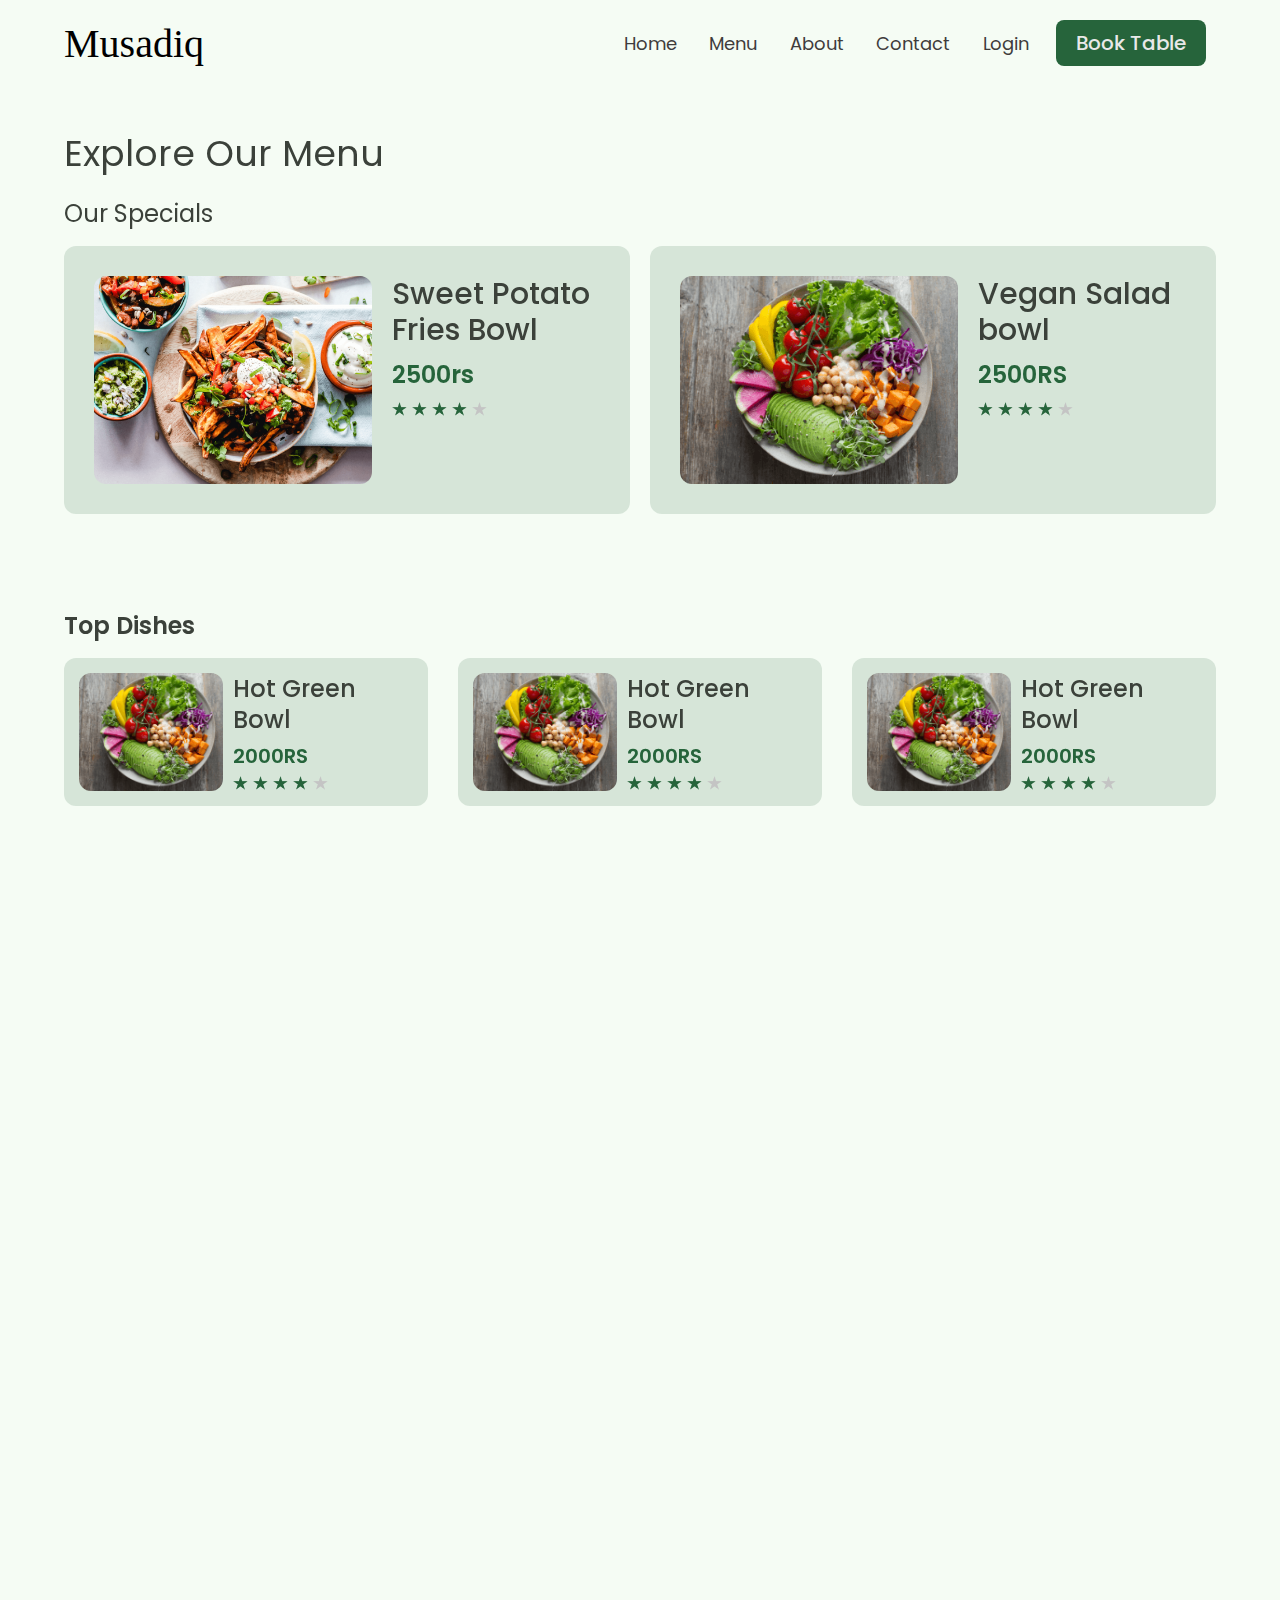
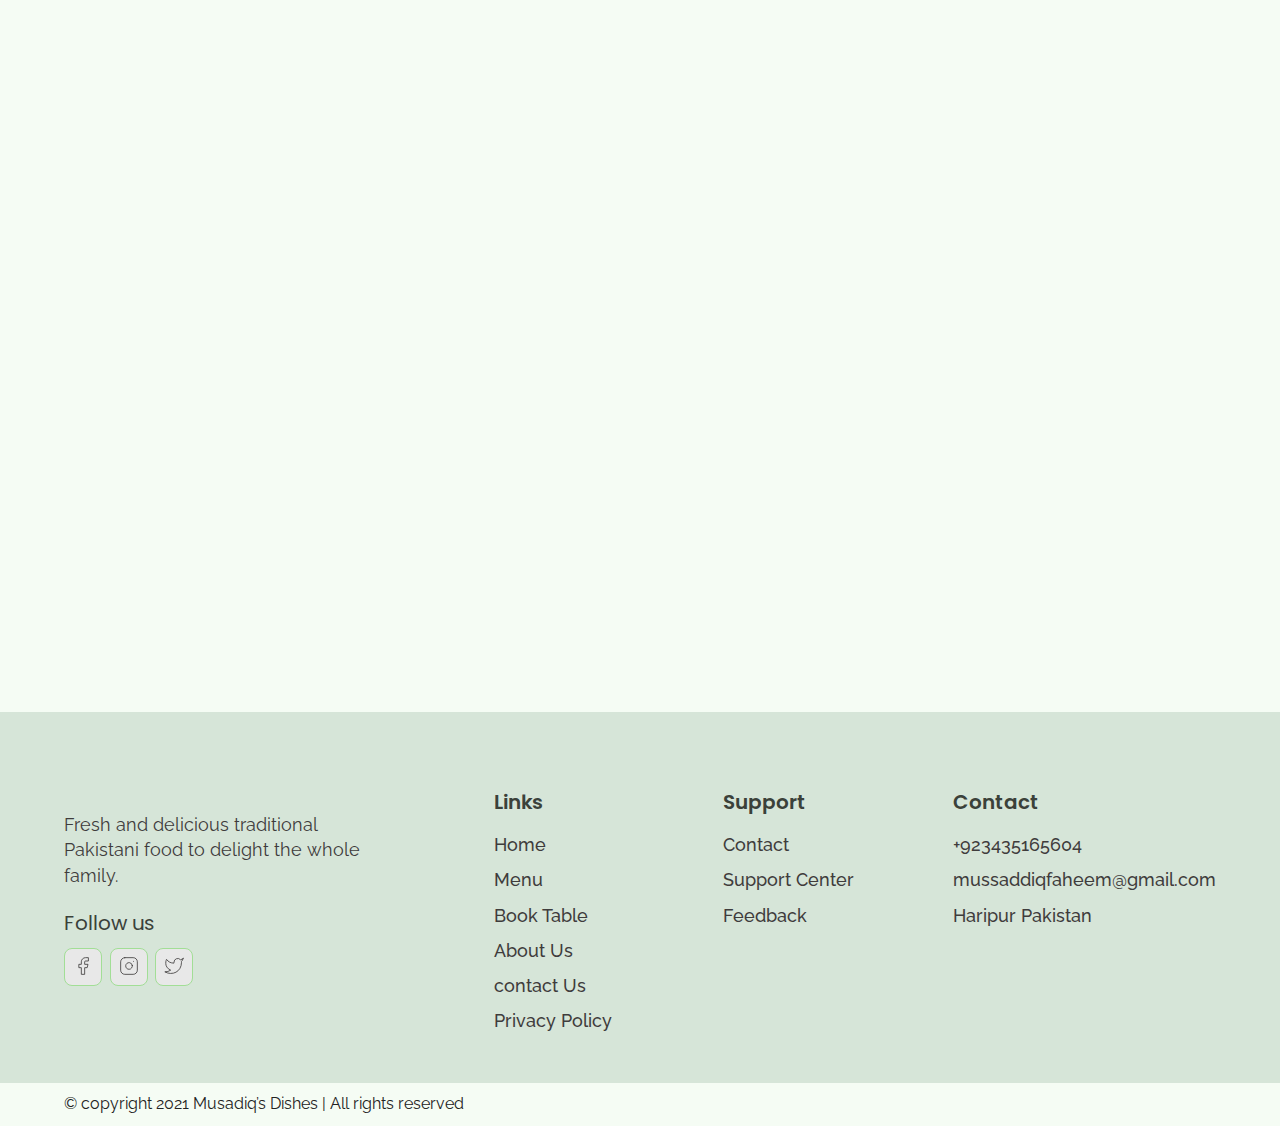
<file: menu.html>
<!DOCTYPE html>
<html lang="en">

<head>
    <meta charset="UTF-8">
    <meta http-equiv="X-UA-Compatible" content="IE=edge">
    <meta name="viewport" content="width=device-width, initial-scale=1.0">
    <link rel="shortcut icon" href="./images/favicon.ico" type="image/x-icon">
    <title>Menu | Musadiq's Dishes</title>
    <link rel="stylesheet" href="./reset.css">
    <link rel="stylesheet" href="./globalStyles.css">
    <link rel="stylesheet" href="./components.css">
    <!-- aos library css  -->
    <link rel="stylesheet" href="https://unpkg.com/aos@next/dist/aos.css" />
    <!-- Add your custom css -->
    <link rel="stylesheet" href="./menu.css">
</head>

<body>

    <!-- Nav Section -->
    <div class="nav">
        <div class="container">
            <div class="nav__wrapper">
                <a href="/" class="logo" style="font-size: 4rem; margin-top: 4px; color: black; ">Musadiq</a>
                <a href="./index.html" class="logo">

                </a>
                <nav>
                    <div class="nav__icon">
                        <svg xmlns="http://www.w3.org/2000/svg" width="24" height="24" viewBox="0 0 24 24" fill="none" stroke="currentColor" stroke-width="2" stroke-linecap="round" stroke-linejoin="round" class="feather feather-menu">
              <line x1="3" y1="12" x2="21" y2="12" />
              <line x1="3" y1="6" x2="21" y2="6" />
              <line x1="3" y1="18" x2="21" y2="18" />
            </svg>
                    </div>
                    <div class="nav__bgOverlay"></div>
                    <ol class="nav__list">
                        <div class="nav__close">
                            <svg xmlns="http://www.w3.org/2000/svg" width="24" height="24" viewBox="0 0 24 24" fill="none" stroke="currentColor" stroke-width="2" stroke-linecap="round" stroke-linejoin="round" class="feather feather-x">
                <line x1="18" y1="6" x2="6" y2="18" />
                <line x1="6" y1="6" x2="18" y2="18" />
              </svg>
                        </div>
                        <div class="nav__list__wrapper">

                            <li><a class="nav__link" href="./index.html">Home</a></li>
                            <li><a class="nav__link" href="./menu.html">Menu</a></li>
                            <li><a class="nav__link" href="./about.html">About</a></li>
                            <li><a class="nav__link" href="./contact.html">Contact</a></li>
                            <li>
                                <a class="nav__link" href="./login.html">Login</a>
                            </li>
                            <li><a href="./booking.html" class="btn primary-btn">Book Table</a></li>
                        </div>
                    </ol>
                </nav>
            </div>
        </div>
    </div>
    <!-- End Nav Section -->
    <!-- page Title -->
    <section id="page__title" data-aos="fade-up">
        <div class="container">
            <h2 class="page__title__text">
                Explore Our Menu
            </h2>
        </div>
    </section>
    <!-- Our Specials -->
    <section id="ourSpecials" data-aos="fade-up">
        <div class="container">
            <h3 class="ourSpecials__title">Our Specials</h3>
            <div class="ourSpecials__wrapper">
                <div class="ourSpecials__item">
                    <div class="ourSpecials__item__img">
                        <img src="./images/food-3.png" alt="food img">
                    </div>
                    <div class="ourSpecials__item__info">
                        <h3 class="ourSpecials__item__title">
                            Sweet Potato Fries Bowl
                        </h3>
                        <h4 class="ourSpecials__item__price">2500rs</h4>
                        <div class="ourSpecials__item__stars">
                            <img src="./images/3star.png" alt="3 stars">
                        </div>
                    </div>
                </div>
                <div class="ourSpecials__item">
                    <div class="ourSpecials__item__img">
                        <img src="./images/food-1.png" alt="food img">
                    </div>
                    <div class="ourSpecials__item__info">
                        <h3 class="ourSpecials__item__title">
                            Vegan Salad bowl
                        </h3>
                        <h4 class="ourSpecials__item__price">2500RS</h4>
                        <div class="ourSpecials__item__stars">
                            <img src="./images/3star.png" alt="3 stars">
                        </div>
                    </div>
                </div>
            </div>
        </div>
    </section>
    <!-- End Our Specials -->
    <!-- Top Dishes -->
    <section id="dishGrid" data-aos="fade-down">
        <div class="container">
            <h2 class="dishGrid__title">
                Top Dishes
            </h2>
            <div class="dishGrid__wrapper">
                <div class="dishGrid__item">
                    <div class="dishGrid__item__img">
                        <img src="./images/food-1.png" alt="food img">
                    </div>
                    <div class="dishGrid__item__info">
                        <h3 class="dishGrid__item__title">
                            Hot Green Bowl
                        </h3>
                        <h3 class="dishGrid__item__price">2000RS</h3>
                        <div class="dishGrid__item__stars">
                            <img src="./images/3star.png" alt="3 star">
                        </div>
                    </div>
                </div>
                <div class="dishGrid__item">
                    <div class="dishGrid__item__img">
                        <img src="./images/food-1.png" alt="food img">
                    </div>
                    <div class="dishGrid__item__info">
                        <h3 class="dishGrid__item__title">
                            Hot Green Bowl
                        </h3>
                        <h3 class="dishGrid__item__price">2000RS</h3>
                        <div class="dishGrid__item__stars">
                            <img src="./images/3star.png" alt="3 star">
                        </div>
                    </div>
                </div>
                <div class="dishGrid__item">
                    <div class="dishGrid__item__img">
                        <img src="./images/food-1.png" alt="food img">
                    </div>
                    <div class="dishGrid__item__info">
                        <h3 class="dishGrid__item__title">
                            Hot Green Bowl
                        </h3>
                        <h3 class="dishGrid__item__price">2000RS</h3>
                        <div class="dishGrid__item__stars">
                            <img src="./images/3star.png" alt="3 star">
                        </div>
                    </div>
                </div>
            </div>
        </div>
    </section>
    <!-- End Top Dishes -->
    <!-- Breakfast Dishes -->
    <section id="dishGrid" data-aos="fade-up">
        <div class="container">
            <h2 class="dishGrid__title">
                Breakfast
            </h2>
            <div class="dishGrid__wrapper">
                <div class="dishGrid__item">
                    <div class="dishGrid__item__img">
                        <img src="./images/food-1.png" alt="food img">
                    </div>
                    <div class="dishGrid__item__info">
                        <h3 class="dishGrid__item__title">
                            Hot Green Bowl
                        </h3>
                        <h3 class="dishGrid__item__price">2000RS</h3>
                        <div class="dishGrid__item__stars">
                            <img src="./images/3star.png" alt="3 star">
                        </div>
                    </div>
                </div>
                <div class="dishGrid__item">
                    <div class="dishGrid__item__img">
                        <img src="./images/food-1.png" alt="food img">
                    </div>
                    <div class="dishGrid__item__info">
                        <h3 class="dishGrid__item__title">
                            Hot Green Bowl
                        </h3>
                        <h3 class="dishGrid__item__price">2000RS</h3>
                        <div class="dishGrid__item__stars">
                            <img src="./images/3star.png" alt="3 star">
                        </div>
                    </div>
                </div>
                <div class="dishGrid__item">
                    <div class="dishGrid__item__img">
                        <img src="./images/food-1.png" alt="food img">
                    </div>
                    <div class="dishGrid__item__info">
                        <h3 class="dishGrid__item__title">
                            Hot Green Bowl
                        </h3>
                        <h3 class="dishGrid__item__price">2000RS</h3>
                        <div class="dishGrid__item__stars">
                            <img src="./images/3star.png" alt="3 star">
                        </div>
                    </div>
                </div>
                <div class="dishGrid__item">
                    <div class="dishGrid__item__img">
                        <img src="./images/food-1.png" alt="food img">
                    </div>
                    <div class="dishGrid__item__info">
                        <h3 class="dishGrid__item__title">
                            Hot Green Bowl
                        </h3>
                        <h3 class="dishGrid__item__price">2500RS</h3>
                        <div class="dishGrid__item__stars">
                            <img src="./images/3star.png" alt="3 star">
                        </div>
                    </div>
                </div>
                <div class="dishGrid__item">
                    <div class="dishGrid__item__img">
                        <img src="./images/food-1.png" alt="food img">
                    </div>
                    <div class="dishGrid__item__info">
                        <h3 class="dishGrid__item__title">
                            Hot Green Bowl
                        </h3>
                        <h3 class="dishGrid__item__price">2000</h3>
                        <div class="dishGrid__item__stars">
                            <img src="./images/3star.png" alt="3 star">
                        </div>
                    </div>
                </div>
            </div>
        </div>
    </section>
    <!-- End Breakfast Dishes -->
    <!-- Lunch Dishes -->
    <section id="dishGrid" data-aos="fade-up">
        <div class="container">
            <h2 class="dishGrid__title">
                Lunch
            </h2>
            <div class="dishGrid__wrapper">
                <div class="dishGrid__item">
                    <div class="dishGrid__item__img">
                        <img src="./images/food-1.png" alt="food img">
                    </div>
                    <div class="dishGrid__item__info">
                        <h3 class="dishGrid__item__title">
                            Hot Green Bowl
                        </h3>
                        <h3 class="dishGrid__item__price">2500RS</h3>
                        <div class="dishGrid__item__stars">
                            <img src="./images/3star.png" alt="3 star">
                        </div>
                    </div>
                </div>
                <div class="dishGrid__item">
                    <div class="dishGrid__item__img">
                        <img src="./images/food-1.png" alt="food img">
                    </div>
                    <div class="dishGrid__item__info">
                        <h3 class="dishGrid__item__title">
                            Hot Green Bowl
                        </h3>
                        <h3 class="dishGrid__item__price">2500RS</h3>
                        <div class="dishGrid__item__stars">
                            <img src="./images/3star.png" alt="3 star">
                        </div>
                    </div>
                </div>
                <div class="dishGrid__item">
                    <div class="dishGrid__item__img">
                        <img src="./images/food-1.png" alt="food img">
                    </div>
                    <div class="dishGrid__item__info">
                        <h3 class="dishGrid__item__title">
                            Hot Green Bowl
                        </h3>
                        <h3 class="dishGrid__item__price">2000RS</h3>
                        <div class="dishGrid__item__stars">
                            <img src="./images/3star.png" alt="3 star">
                        </div>
                    </div>
                </div>
                <div class="dishGrid__item">
                    <div class="dishGrid__item__img">
                        <img src="./images/food-1.png" alt="food img">
                    </div>
                    <div class="dishGrid__item__info">
                        <h3 class="dishGrid__item__title">
                            Hot Green Bowl
                        </h3>
                        <h3 class="dishGrid__item__price">2000RS</h3>
                        <div class="dishGrid__item__stars">
                            <img src="./images/3star.png" alt="3 star">
                        </div>
                    </div>
                </div>
                <div class="dishGrid__item">
                    <div class="dishGrid__item__img">
                        <img src="./images/food-1.png" alt="food img">
                    </div>
                    <div class="dishGrid__item__info">
                        <h3 class="dishGrid__item__title">
                            Hot Green Bowl
                        </h3>
                        <h3 class="dishGrid__item__price">2500RS</h3>
                        <div class="dishGrid__item__stars">
                            <img src="./images/3star.png" alt="3 star">
                        </div>
                    </div>
                </div>
            </div>
        </div>
    </section>
    <!-- End Lunch Dishes -->
    <!-- Dinner Dishes -->
    <section id="dishGrid" data-aos="fade-up">
        <div class="container">
            <h2 class="dishGrid__title">
                Dinner
            </h2>
            <div class="dishGrid__wrapper">
                <div class="dishGrid__item">
                    <div class="dishGrid__item__img">
                        <img src="./images/food-1.png" alt="food img">
                    </div>
                    <div class="dishGrid__item__info">
                        <h3 class="dishGrid__item__title">
                            Hot Green Bowl
                        </h3>
                        <h3 class="dishGrid__item__price">2000RS</h3>
                        <div class="dishGrid__item__stars">
                            <img src="./images/3star.png" alt="3 star">
                        </div>
                    </div>
                </div>
                <div class="dishGrid__item">
                    <div class="dishGrid__item__img">
                        <img src="./images/food-1.png" alt="food img">
                    </div>
                    <div class="dishGrid__item__info">
                        <h3 class="dishGrid__item__title">
                            Hot Green Bowl
                        </h3>
                        <h3 class="dishGrid__item__price">2000RS</h3>
                        <div class="dishGrid__item__stars">
                            <img src="./images/3star.png" alt="3 star">
                        </div>
                    </div>
                </div>
                <div class="dishGrid__item">
                    <div class="dishGrid__item__img">
                        <img src="./images/food-1.png" alt="food img">
                    </div>
                    <div class="dishGrid__item__info">
                        <h3 class="dishGrid__item__title">
                            Hot Green Bowl
                        </h3>
                        <h3 class="dishGrid__item__price">2000RS</h3>
                        <div class="dishGrid__item__stars">
                            <img src="./images/3star.png" alt="3 star">
                        </div>
                    </div>
                </div>
                <div class="dishGrid__item">
                    <div class="dishGrid__item__img">
                        <img src="./images/food-1.png" alt="food img">
                    </div>
                    <div class="dishGrid__item__info">
                        <h3 class="dishGrid__item__title">
                            Hot Green Bowl
                        </h3>
                        <h3 class="dishGrid__item__price">2000RS</h3>
                        <div class="dishGrid__item__stars">
                            <img src="./images/3star.png" alt="3 star">
                        </div>
                    </div>
                </div>
                <div class="dishGrid__item">
                    <div class="dishGrid__item__img">
                        <img src="./images/food-1.png" alt="food img">
                    </div>
                    <div class="dishGrid__item__info">
                        <h3 class="dishGrid__item__title">
                            Hot Green Bowl
                        </h3>
                        <h3 class="dishGrid__item__price">2000RS</h3>
                        <div class="dishGrid__item__stars">
                            <img src="./images/3star.png" alt="3 star">
                        </div>
                    </div>
                </div>
            </div>
        </div>
    </section>
    <!-- End Dinner Dishes -->
    <!-- Footer -->
    <footer>
        <div class="container">
            <div class="footer__wrapper">
                <div class="footer__col1">
                    <div class="footer__logo">

                    </div>
                    <p class="footer__desc">
                        Fresh and delicious traditional Pakistani food to delight the whole family.
                    </p>
                    <div class="footer__socials">
                        <h4 class="footer__socials__title">Follow us</h4>
                        <ol class="footer__socials__list">
                            <li>
                                <a href="https://www.facebook.com/mussaddiq.faheem ">
                                    <svg xmlns="http://www.w3.org/2000/svg" width="24" height="24" viewBox="0 0 24 24" fill="none" stroke="currentColor" stroke-width="1" stroke-linecap="round" stroke-linejoin="round" class="feather feather-facebook">
                    <path d="M18 2h-3a5 5 0 0 0-5 5v3H7v4h3v8h4v-8h3l1-4h-4V7a1 1 0 0 1 1-1h3z" />
                  </svg>
                                </a>
                            </li>
                            <li>
                                <a href="https://www.facebook.com/mussaddiq.faheem ">
                                    <svg xmlns="http://www.w3.org/2000/svg" width="24" height="24" viewBox="0 0 24 24" fill="none" stroke="currentColor" stroke-width="1" stroke-linecap="round" stroke-linejoin="round" class="feather feather-instagram">
                    <rect x="2" y="2" width="20" height="20" rx="5" ry="5" />
                    <path d="M16 11.37A4 4 0 1 1 12.63 8 4 4 0 0 1 16 11.37z" />
                    <line x1="17.5" y1="6.5" x2="17.51" y2="6.5" />
                  </svg>
                                </a>
                            </li>
                            <li>
                                <a href="https://www.facebook.com/mussaddiq.faheem ">
                                    <svg xmlns="http://www.w3.org/2000/svg" width="24" height="24" viewBox="0 0 24 24" fill="none" stroke="currentColor" stroke-width="1" stroke-linecap="round" stroke-linejoin="round" class="feather feather-twitter">
                    <path
                      d="M23 3a10.9 10.9 0 0 1-3.14 1.53 4.48 4.48 0 0 0-7.86 3v1A10.66 10.66 0 0 1 3 4s-4 9 5 13a11.64 11.64 0 0 1-7 2c9 5 20 0 20-11.5a4.5 4.5 0 0 0-.08-.83A7.72 7.72 0 0 0 23 3z" />
                  </svg>
                                </a>
                            </li>
                        </ol>
                    </div>
                </div>
                <div class="footer__col2">
                    <h3 class="footer__text__title">
                        Links
                    </h3>
                    <ol class="footer__text">
                        <li>
                            <a href="/index.html">Home</a>
                        </li>
                        <li>
                            <a href="./menu.html">Menu</a>
                        </li>
                        <li>
                            <a href="./booking.html">Book Table</a>
                        </li>
                        <li>
                            <a href="./about.html">About Us</a>
                        </li>
                        <li>
                            <a href="./contact.html">contact Us</a>
                        </li>
                        <li>
                            <a href="./contact.html">Privacy Policy</a>
                        </li>
                    </ol>
                </div>
                <div class="footer__col3">
                    <h3 class="footer__text__title">
                        Support
                    </h3>
                    <ol class="footer__text">
                        <li>
                            <a href="./contact.html">Contact</a>
                        </li>
                        <li>
                            <a href="./contact.html">Support Center</a>
                        </li>
                        <li>
                            <a href="./contact.html">Feedback</a>
                        </li>
                    </ol>
                </div>
                <div class="footer__col4">
                    <h3 class="footer__text__title">
                        Contact
                    </h3>
                    <ol class="footer__text">
                        <li>
                            <a href="#">+923435165604</a>
                        </li>
                        <li>
                            <a href="#">mussaddiqfaheem@gmail.com</a>
                        </li>
                        <li>
                            <a href="#">Haripur Pakistan</a>
                        </li>
                    </ol>
                </div>
            </div>
        </div>
    </footer>
    <div id="copyright">
        <div class="container">
            <p class="copyright__text">
                © copyright 2021 Musadiq’s Dishes | All rights reserved
            </p>
        </div>
    </div>
    <!-- End Footer -->
    <!-- aos script -->
    <script src="https://unpkg.com/aos@next/dist/aos.js"></script>
    <!-- custom script -->
    <script src="./main.js"></script>
</body>

</html>
</file>
<file: globalStyles.css>
@import url('https://fonts.googleapis.com/css2?family=Poppins:wght@500;600&family=Raleway:wght@400;500;600&display=swap');
html {
	font-size: 10px;
	overflow-x: hidden;
}
body {
	background: var(--lightGreen-2);
	overflow-x: hidden;
	visibility: hidden;
}
section {
	padding: 100px 0;
}
@media only screen and (max-width: 767px) {
	section {
		padding: 50px 0;
	}
}
.container {
	max-width: 1200px;
	width: 90%;
	margin: 0 auto;
}
:root {
	--green-1: #26643b;
	--green-2: #a2de96;
	--lightGreen-1: #d6e5d8;
	--lightGreen-2: #f5fcf4;
	--black-1: #3b413a;
	--black-2: #3f3c3c;
	--black-3: #5b6359;
	--white-1: #e8e8e8;
}
img {
	width: 100%;
	height: 100%;
	object-fit: contain;
}
h1,
h2,
h3,
h4 {
	font-family: Poppins;
}
p {
	font-family: Raleway;
	font-weight: 400;
	line-height: 1.4em;
	font-size: 1.8rem;
}
a {
	display: inline-block;
	text-decoration: none;
}
</file>
<file: components.css>
/* Nav Styles */
.nav {
	padding: 2rem 0;
}
.nav__icon,
.nav__close,
.nav__bgOverlay {
	display: none;
}
.nav__wrapper {
	display: flex;
	justify-content: space-between;
}
.nav__list li {
	display: inline-block;
	margin: 0 1rem;
}
.nav__list .nav__link {
	font-size: 1.8rem;
	font-family: Poppins;
	color: var(--black-2);
	padding: 0.5rem;
}
.nav__list li:hover .nav__link {
	color: var(--green-1);
}
@media only screen and (max-width: 768px) {
	.nav {
		position: relative;
		/* overflow-x: scroll; */
	}
	.nav__icon {
		display: block;
	}
	.nav__icon svg,
	.nav__close svg {
		pointer-events: none;
		height: 30px;
		width: 30px;
	}
	.nav__close {
		display: block;
		position: absolute;
		color: var(--black-1);
		right: 1rem;
		top: 1rem;
		cursor: pointer;
	}
	.nav__list {
		z-index: 1000;
		position: absolute;
		left: 100%;
		top: 0;
		height: 100vh;
		width: 80%;
		background: var(--lightGreen-1);
		display: flex;
		align-items: center;
		justify-content: flex-end;
		padding-right: 2rem;
		transform: translate(0%);
		overflow: hidden;
		transition: 0.3s ease-in transform;
	}
	.nav__list.show {
		transform: translate(-100%);
	}
	.nav__list li {
		display: block;
		text-align: right;
		margin-bottom: 2rem;
	}
	.nav__list a {
		font-size: 1.6rem;
	}
	.nav__bgOverlay {
		position: absolute;
		left: 0;
		top: 0;
		z-index: 1000;
		height: 100vh;
		width: 100%;
		background: rgba(18, 24, 14, 0.808);
		display: none;
	}
	.nav__bgOverlay.active {
		display: block;
	}
}
/* End Nav Styles */
/* Global Button Styles */
.btn {
	color: var(--green-1);
	font-family: Poppins;
	font-weight: 500;
	border-radius: 8px;
	font-size: 1.4rem;
	padding: 1.2rem 2rem;
}
.primary-btn {
	color: var(--white-1);
	background: var(--green-1);
}
@media only screen and (min-width: 700px) {
	.btn {
		padding: 1.3rem 2rem;
		font-size: 2rem;
	}
}
/* End Global Button Styles */

/* Store info section styles*/
.storeInfo__wrapper {
	display: flex;
	justify-content: center;
	flex-wrap: wrap;
	gap: 1rem;
}
.storeInfo__item {
	background-color: var(--lightGreen-1);
	padding: 20px 30px;
	text-align: center;
	text-align: center;
	border-radius: 12px;
	width: 150px;
}
.storeInfo__icon {
	width: 30px;
	margin: 0 auto;
	margin-bottom: 1.5rem;
}
.storeInfo__title {
	font-size: 1.4rem;
	font-family: Poppins;
	font-weight: 500;
	margin-bottom: 0.5rem;
	color: var(--black-1);
}
.storeInfo__text {
	font-size: 1.4rem;
	font-family: Raleway;
	color: var(--black-2);
}
@media only screen and (min-width: 768px) {
	.storeInfo__wrapper {
		gap: 2rem;
	}
	.storeInfo__item {
		min-width: 200px;
		padding: 40px 0;
	}
	.storeInfo__icon {
		width: 47px;
		margin-bottom: 2.5rem;
	}
	.storeInfo__title {
		font-size: 1.8rem;
		margin-bottom: 1rem;
	}
	.storeInfo__text {
		font-size: 1.6rem;
	}
}

/* Dishes Grid */
.dishGrid__title {
	font-size: 1.8rem;
	margin-bottom: 2rem;
	font-weight: 600;
	color: var(--black-1);
}
.dishGrid__wrapper {
	display: grid;
	/* grid-template-columns: repeat(autofit, minmax(140px, 1fr)); */
	grid-template-columns: repeat(auto-fit, minmax(140px, 1fr));
	gap: 1rem;
}
.dishGrid__item {
	display: flex;
	flex-direction: column;
	background-color: var(--lightGreen-1);
	padding: 0.5rem;
	border-radius: 8px;
	gap: 0.5rem;
}
.dishGrid__item__img {
	flex: 4;
}
.dishGrid__item__info {
	flex: 5;
}
.dishGrid__item__img img {
	object-fit: cover;
	border-radius: 12px;
}
.dishGrid__item__title {
	font-size: 1.4rem;
	line-height: 1.3em;
	font-weight: 500;
	color: var(--black-1);
	margin-bottom: 0.5rem;
}
.dishGrid__item__price {
	font-size: 1.4rem;
	color: var(--green-1);
	font-weight: 600;
	margin-bottom: 0.5rem;
}
.dishGrid__item__stars {
	max-height: 15px;
	width: max-content;
}
@media only screen and (min-width: 768px) {
	.dishGrid__title {
		font-size: 2.4rem;
	}
	.dishGrid__wrapper {
		grid-template-columns: repeat(auto-fit, minmax(350px, 1fr));
		gap: 3rem;
	}
	.dishGrid__item {
		flex-direction: row;
		padding: 1.5rem;
		border-radius: 12px;
		gap: 1rem;
	}
	.dishGrid__item__title {
		font-size: 2.4rem;
		margin-bottom: 1rem;
	}
	.dishGrid__item__price {
		font-size: 2rem;
		margin-bottom: 1rem;
	}
}
/* Dishes Grid */

/* Footer Styles */
footer {
	background: var(--lightGreen-1);
	padding-top: 5rem;
	padding-bottom: 2rem;
}
.footer__wrapper {
	display: flex;
	flex-direction: column;
	gap: 3rem;
}
.footer__logo {
	width: 150px;
	margin-bottom: 2rem;
}
.footer__desc {
	font-size: 1.4rem;
	color: var(--black-2);
	margin-bottom: 2rem;
}
.footer__socials__title {
	font-size: 1.8rem;
	color: var(--black-1);
	margin-bottom: 1rem;
}
.footer__socials li {
	display: inline-block;
	margin-right: 0.5rem;
}
.footer__socials a {
	padding: 0.5rem 0.8rem;
	background-color: var(--white-1);
	border: 1px solid var(--green-2);
	border-radius: 8px;
}
.footer__socials svg {
	width: 20px;
	color: var(--black-2);
}
.footer__text__title {
	font-size: 1.8rem;
	margin-bottom: 1rem;
	color: var(--black-1);
	font-weight: 600;
}
.footer__text a {
	font-size: 1.4rem;
	margin-bottom: 0.5rem;
	color: var(--black-2);
	font-family: Raleway;
	font-weight: 500;
	line-height: 1.4em;
}
@media only screen and (min-width: 768px) {
	footer {
		padding-top: 8rem;
		padding-bottom: 4rem;
	}
	.footer__wrapper {
		flex-direction: row;
	}
	.footer__col1 {
		flex: 4;
	}
	.footer__col2,
	.footer__col3,
	.footer__col4 {
		flex: 2;
	}
	.footer__desc {
		max-width: 300px;
		font-size: 1.8rem;
		margin-bottom: 2.5rem;
	}
	.footer__socials__title {
		font-size: 2rem;
		margin-bottom: 1.5rem;
	}
	.footer__text__title {
		font-size: 2rem;
		margin-bottom: 2rem;
	}
	.footer__text a {
		font-size: 1.8rem;
		margin-bottom: 1rem;
	}
}
#copyright {
	padding: 1rem 0;
}
.copyright__text {
	font-size: 1.4rem;
	text-align: center;
}
@media only screen and (min-width: 768px) {
	.copyright__text {
		font-size: 1.6rem;
		text-align: left;
	}
}
/* End Footer Styles */

/* Form Styles */
#form {
	padding: 5rem 0;
}
.form__title {
	font-size: 1.8rem;
	color: var(--black-1);
	font-weight: 600;
}
.form__wrapper {
	padding: 3rem 0;
}
.form__wrapper form {
	display: grid;
	grid-template-columns: 1fr;
	gap: 2rem;
}
.form__group label {
	font-size: 1.6rem;
	font-family: Poppins;
	color: var(--black-2);
	font-weight: 500;
}
.form__group input,
.form__group textarea,
.form__group select {
	width: 100%;
	border: none;
	background-color: var(--lightGreen-1);
	font-size: 1.4rem;
	font-family: Raleway;
	font-weight: 600;
	padding: 1.5rem;
	border-radius: 8px;
	margin-top: 0.5rem;
	color: var(--black-2);
}
.form__group textarea {
	resize: vertical;
}
.form__wrapper button[type='submit'] {
	width: max-content;
	border: none;
	padding: 1rem 4rem;
	font-weight: 500;
	letter-spacing: 0.1rem;
}
@media only screen and (min-width: 768px) {
	.form__title {
		font-size: 3.6rem;
	}
	.form__wrapper {
		padding: 5rem 0;
	}
	.form__wrapper form {
		grid-template-columns: 1fr 1fr;
	}
	.form__group__full {
		grid-column: 1/3;
	}
	.form__group label {
		font-size: 1.8rem;
	}
	.form__group input,
	.form__group textarea,
	.form__group select {
		font-size: 1.8rem;
		padding: 2rem;
		margin-top: 1.5rem;
	}
}
</file>
<file: home.css>
/* hero section styles */
    
    .hero__wrapper {
        display: flex;
        align-items: center;
        justify-content: center;
        flex-direction: column-reverse;
        gap: 5rem;
    }
    
    .hero__left__wrapper {
        max-width: 350px;
    }
    
    .hero__imgWrapper {
        max-width: 400px;
        width: 90%;
        margin: 0 auto;
    }
    
    .hero__heading {
        font-family: Poppins;
        font-weight: 600;
        line-height: 1.4em;
        text-align: center;
        font-size: 18rem;
        margin-bottom: 1.5rem;
    }
    
    .hero__info {
        text-align: center;
        font-size: 1.4rem;
        margin-bottom: 1.5rem;
        color: var(--black-2);
    }
    
    .button__wrapper {
        text-align: center;
    }
    
    @media only screen and (min-width: 768px) {
        .hero__wrapper {
            flex-direction: row;
            gap: 0;
        }
        .hero__left {
            flex: 3;
        }
        .hero__right {
            flex: 4;
        }
        .hero__heading {
            font-size: 3.6rem;
            margin-bottom: 2rem;
            text-align: left;
        }
        .hero__info {
            margin-bottom: 2rem;
            text-align: left;
            font-size: 1.8rem;
        }
        .button__wrapper {
            text-align: left;
        }
        .hero__imgWrapper {
            max-width: none;
            width: 90%;
        }
    }
    
    @media only screen and (max-width: 900px) {
        .hero__left,
        .hero__right {
            flex: 1;
        }
    }
    /* Our Specials Section Styles */
    
    #ourSpecials {
        padding-top: 10rem;
    }
    
    .ourSpecials__wrapper {
        display: flex;
        flex-direction: column;
        gap: 3rem;
    }
    
    .ourSpecials__left {
        display: flex;
        gap: 1rem;
    }
    
    .ourSpecials__item {
        background-color: var(--lightGreen-1);
        padding: 1.2rem;
        padding-top: 5rem;
        border-radius: 12px;
        width: 45%;
        margin: 0 auto;
    }
    
    .ourSpecials__item__img {
        margin-top: calc(-50% - 2rem);
        margin-bottom: 2rem;
        border-radius: 12px;
        height: 150px;
        overflow: hidden;
    }
    
    .ourSpecials__item__img img {
        object-fit: cover;
    }
    
    .ourSpecials__item__title {
        font-size: 1.4rem;
        color: var(--black-1);
        font-weight: 600;
        margin-bottom: 1rem;
    }
    
    .ourSpecials__item__price {
        color: var(--green-1);
        font-size: 1.4rem;
        font-weight: 600;
        margin-bottom: 1rem;
    }
    
    .ourSpecials__item__stars {
        height: 1.5rem;
        width: max-content;
        margin-bottom: 1rem;
    }
    
    .ourSpecials__item__text {
        font-size: 1.4rem;
        color: var(--black-2);
        font-weight: 500;
    }
    
    .ourSpecials__title {
        font-size: 1.8rem;
        margin-bottom: 1.5rem;
        color: var(--black-1);
    }
    
    .ourSpecials__text {
        font-size: 1.4rem;
        color: var(--black-2);
        margin-bottom: 1rem;
    }
    
    @media only screen and (min-width: 768px) {
        #ourSpecials {
            padding-top: 15rem;
        }
        #ourSpecials .container {
            max-width: 900px;
        }
        .ourSpecials__wrapper {
            flex-direction: row;
        }
        .ourSpecials__right {
            flex: 2;
        }
        .ourSpecials__left {
            flex: 4;
            gap: 2rem;
        }
        .ourSpecials__item {
            padding: 2rem;
        }
        .ourSpecials__item__title {
            font-size: 2.4rem;
            line-height: 1.4em;
            margin-bottom: 1.5rem;
        }
        .ourSpecials__item__price {
            font-size: 1.8rem;
            margin-bottom: 1rem;
        }
        .ourSpecials__item__stars {
            margin-bottom: 2rem;
        }
        .ourSpecials__item__text {
            font-size: 1.6rem;
        }
        .ourSpecials__title {
            font-size: 3.6rem;
            margin-bottom: 1.5rem;
        }
        .ourSpecials__text {
            font-size: 1.8rem;
            margin-bottom: 1.5rem;
        }
    }
    
    @media only screen and (max-width: 300px) {
        .ourSpecials__left {
            flex-wrap: wrap;
            gap: 10rem;
        }
        .ourSpecials__item {
            width: 100%;
        }
    }
    /* Discount Styles */
    
    .discount__wrapper {
        display: flex;
        flex-direction: column;
        padding: 1.5rem;
        border-radius: 12px;
        background: var(--lightGreen-1) url(./images/discount-illustration.png) no-repeat bottom right / 100px;
    }
    
    .discount__images {
        display: flex;
        gap: 1rem;
        width: 100%;
        margin-bottom: 2rem;
    }
    
    .discount__img1 {
        flex: 2;
    }
    
    .discount__img2 {
        flex: 3;
    }
    
    .discount__images img {
        object-fit: cover;
        border-radius: 12px;
    }
    
    .discount__text {
        font-size: 1.4rem;
        font-weight: 900;
        color: var(--green-1);
        margin-bottom: 0.5rem;
    }
    
    .discount__title {
        font-size: 1.8rem;
        color: var(--black-1);
        font-weight: 600;
        margin-bottom: 1rem;
    }
    
    .discount__price {
        font-size: 1.4rem;
        font-weight: 600;
        display: flex;
        gap: 1rem;
        margin-bottom: 1rem;
    }
    
    .discount__oldPrice {
        color: var(--black-2);
        text-decoration: line-through;
    }
    
    .discount__newPrice {
        color: var(--green-1);
    }
    
    .discount__stars {
        width: max-content;
        height: 15px;
        margin-bottom: 1rem;
    }
    
    @media only screen and (min-width: 768px) {
        .discount__wrapper {
            flex-direction: row;
            gap: 4rem;
            padding: 2rem;
            align-items: center;
            background-size: 150px;
            margin: 0 auto;
        }
        .discount__images {
            flex: 5;
            margin-bottom: 0;
            gap: 2rem;
        }
        .discount__img1,
        .discount__img2,
        .discount__img3 {
            flex: 1;
            height: 350px;
        }
        .discount__info {
            flex: 3;
        }
        .discount__text {
            font-size: 2.4rem;
        }
        .discount__title {
            font-size: 3.6rem;
            margin-bottom: 1.5rem;
        }
        .discount__price {
            font-size: 2.4rem;
        }
        .discount__stars {
            height: 20px;
            margin-bottom: 2rem;
        }
    }
    
    @media only screen and (max-width: 1000px) {
        .discount__wrapper {
            gap: 2rem;
        }
        .discount__img3 {
            display: none;
        }
    }
    /* End Discount Styles */
    /* EventsMedia Styles */
    /* .eventsMedia__wrapper {
        display: flex;
        gap: 1rem;
    }
     */
    
    .eventsMedia__1 {
        position: relative;
        margin-left: 30rem;
        margin-right: 10rem;
    }
    
    #img1 {
        width: 80%;
        height: 30%;
    }
    
    .eventsMedia__1__playButton {
        display: inline-block;
        position: absolute;
        left: 50%;
        top: 50%;
        transform: translate(-15rem, -50%);
        max-width: 50px;
    }
    
    @media only screen and (min-width: 768px) {
        .eventsMedia__wrapper {
            gap: 2rem;
        }
        .eventsMedia__1__playButton {
            max-width: 100px;
        }
    }
    /* End EventsMedia Styles */
    /* EventsInfo Styles*/
    
    #eventsInfo {
        padding-top: 0;
    }
    
    .eventsInfo__wrapper {
        display: flex;
        flex-direction: column;
    }
    
    .eventsInfo__item {
        display: flex;
        gap: 1rem;
        padding: 1rem;
        background: var(--lightGreen-1);
        margin-bottom: 1.5rem;
        border-radius: 10px;
    }
    
    .eventsInfo__item__img {
        border-radius: 10px;
        overflow: hidden;
        flex: 3;
    }
    
    .eventsInfo__item__info {
        flex: 4;
    }
    
    .eventsInfo__item__img img {
        object-fit: cover;
    }
    
    .eventsInfo__item__title {
        font-size: 1.4rem;
        margin-bottom: 1rem;
        color: var(--black-1);
    }
    
    .eventsInfo__item__text {
        font-size: 1.4rem;
        color: var(--black-2);
    }
    
    .eventsInfo__right {
        margin-top: 2rem;
    }
    
    .eventsInfo__title {
        font-size: 1.8rem;
        color: var(--black-1);
        margin-bottom: 1rem;
    }
    
    .eventsInfo__text {
        color: var(--black-2);
        font-size: 1.4rem;
        margin-bottom: 1rem;
    }
    
    @media only screen and (min-width: 760px) {
        .eventsInfo__wrapper {
            flex-direction: row;
            gap: 2rem;
        }
        .eventsInfo__left,
        .eventsInfo__right {
            flex: 1;
        }
        .eventsInfo__item {
            padding: 2rem;
            gap: 2rem;
            max-width: 500px;
            margin-bottom: 2rem;
        }
        .eventsInfo__item__title {
            font-size: 1.8rem;
        }
        .eventsInfo__item__text {
            font-size: 1.6rem;
        }
        .eventsInfo__title {
            font-size: 3.6rem;
        }
        .eventsInfo__text {
            max-width: 500px;
            font-size: 1.8rem;
            margin-bottom: 2rem;
        }
    }
    /* End EventsInfo Styles*/
    /* WhyUs Section */
    
    .whyUs__wrapper {
        display: flex;
        align-items: center;
        justify-content: center;
        flex-direction: column;
        gap: 4rem;
    }
    
    .whyUs__left {
        text-align: center;
    }
    
    .whyUs__title {
        font-family: Poppins;
        font-size: 1.8rem;
        color: var(--black-1);
        font-weight: 500;
        margin-bottom: 1rem;
    }
    
    .whyUs__text {
        font-size: 1.4rem;
    }
    
    .whyUs__right {
        text-align: center;
    }
    
    .whyUs__items__wrapper {
        display: grid;
        grid-template-columns: 1fr 1fr;
        gap: 1rem;
    }
    
    .whyUs__item {
        background: var(--lightGreen-1);
        padding: 2rem;
        border-radius: 12px;
    }
    
    .whyUs__item__icon {
        max-width: 56px;
        margin: 0 auto;
        margin-bottom: 1rem;
    }
    
    .whyUs__item__text {
        font-family: Poppins;
        font-size: 1.4rem;
        font-weight: 500;
        color: var(--black-1);
    }
    
    @media only screen and (min-width: 768px) {
        .whyUs__wrapper {
            flex-direction: row;
            max-width: 900px;
            margin: 0 auto;
        }
        .whyUs__left {
            flex: 4;
            text-align: left;
        }
        .whyUs__right {
            flex: 3;
        }
        .whyUs__title {
            font-size: 3.6rem;
            margin-bottom: 2rem;
        }
        .whyUs__text {
            font-size: 1.8rem;
            line-height: 1.4em;
        }
        .whyUs__items__wrapper {
            gap: 1.5rem;
        }
        .whyUs__item {
            padding: 2rem;
        }
        .whyUs__item__icon {
            max-width: 65px;
            margin-bottom: 1.5rem;
        }
        .whyUs__item__text {
            font-size: 1.8rem;
        }
    }
    /* End WhyUs Section */
    /* Testimonial Section */
    
    .testimonial__wrapper {
        max-width: 400px;
        margin: 0 auto;
    }
    
    .testimonial__title {
        font-size: 1.8rem;
        margin-bottom: 3rem;
        text-align: center;
        color: var(--black-1);
    }
    
    .testimonial__items__wrapper {
        display: grid;
        grid-template-columns: 1fr;
        gap: 1rem;
    }
    
    .testimonial__item {
        padding: 1rem;
        display: flex;
        gap: 1rem;
        background-color: var(--lightGreen-1);
        border-radius: 12px;
    }
    
    .testimonial__item__info {
        flex: 4;
    }
    
    .testimonial__item__img {
        flex: 2;
        border-radius: 12px;
        overflow: hidden;
        width: 100%;
        height: 100%;
    }
    
    .testimonial__item__img img {
        object-fit: cover;
    }
    
    .testimonial__item__name {
        font-size: 1.4rem;
        font-family: poppins;
        margin-bottom: 1rem;
    }
    
    .testimonial__item__stars {
        max-height: 15px;
        width: max-content;
        margin-bottom: 1.5rem;
    }
    
    .testimonial__item__text {
        font-size: 1.4rem;
    }
    
    @media only screen and (min-width: 768px) {
        .testimonial__wrapper {
            max-width: 900px;
        }
        .testimonial__title {
            font-size: 3.6rem;
            margin-bottom: 5rem;
        }
        .testimonial__items__wrapper {
            grid-template-columns: 1fr 1fr;
            gap: 2rem;
        }
        .testimonial__item {
            padding: 2rem;
        }
        .testimonial__item__name {
            font-size: 1.8rem;
            margin-bottom: 1.5rem;
        }
        .testimonial__item__stars {
            margin-bottom: 2rem;
        }
        .testimonial__item__text {
            font-size: 1.6rem;
            line-height: 1.4em;
        }
    }
    
    @media only screen and (max-width: 350px) {
        .testimonial__item {
            flex-direction: column;
        }
        .testimonial__item__img,
        .testimonial__item__info {
            flex: auto;
        }
    }
    /* End Testimonial Section */
    /* Newsletter Section */
    
    .newsletter__wrapper {
        display: flex;
        flex-direction: column;
        background-color: var(--green-2);
        padding: 1.5rem;
        border-radius: 8px;
        gap: 2rem;
    }
    
    .newsletter__title {
        font-size: 1.8rem;
        color: var(--black-1);
        font-weight: 600;
        margin-bottom: 1.3rem;
    }
    
    .newsletter__text {
        font-size: 1.4rem;
        color: var(--black-2);
        font-weight: 500;
    }
    
    .newsletter__form form {
        position: relative;
        width: 100%;
        border-radius: 8px;
        overflow: hidden;
    }
    
    .newsletter__form label {
        width: 100%;
    }
    
    .newsletter__form input {
        width: 100%;
        font-size: 1.4rem;
        padding: 1.5rem 1rem;
        border: none;
    }
    
    .newsletter__form input::placeholder {
        color: rgb(168, 166, 166);
    }
    
    .newsletter__form button[type='submit'] {
        background-color: var(--green-1);
        color: var(--white-1);
        border: none;
        font-size: 1.4rem;
        padding: 0 2rem;
        height: 100%;
        /* width: 100%; */
        position: absolute;
        right: 0;
        top: 0;
    }
    
    @media only screen and (min-width: 768px) {
        .newsletter__wrapper {
            flex-direction: row;
            padding: 5rem;
            align-items: center;
        }
        .newsletter__info,
        .newsletter__form {
            flex: 1;
        }
        .newsletter__title {
            font-size: 3.6rem;
            margin-bottom: 2rem;
        }
        .newsletter__text {
            font-size: 1.8rem;
            max-width: 400px;
        }
        .newsletter__form {
            max-width: 450px;
            border-radius: 12px;
        }
        .newsletter__form input {
            font-size: 1.8rem;
            padding: 2rem;
        }
        .newsletter__form button[type='submit'] {
            font-size: 1.8rem;
            padding: 0 3rem;
        }
    }
    /* End Newsletter Section */
</file>
<file: about.css>
/* Our Story Styles */
.ourStory__wrapper {
	display: flex;
	flex-direction: column;
	gap: 2rem;
}
.ourStory__title,
.ourGoals__title {
	font-size: 1.8rem;
	font-weight: 600;
	color: var(--black-1);
	margin-bottom: 1rem;
}
.ourStory__subtitle {
	font-size: 1.4rem;
	font-weight: 600;
	color: var(--black-1);
	margin-bottom: 2rem;
}
.ourStory__text,
.ourGoals__text {
	font-size: 1.4rem;
	line-height: 1.4em;
	color: var(--black-2);
}
@media only screen and (min-width: 768px) {
	.ourStory__wrapper {
		flex-direction: row;
		gap: 3rem;
	}
	.ourStory__img,
	.ourStory__info {
		flex: 1;
	}
	.ourStory__title,
	.ourGoals__title {
		font-size: 3.6rem;
	}
	.ourStory__subtitle {
		font-size: 1.8rem;
	}
	.ourStory__text,
	.ourGoals__text {
		font-size: 1.8rem;
		max-width: 800px;
	}
}

/* Our Goals Styles */

.ourGoals__info {
	text-align: left;
	margin-bottom: 5rem;
}
.ourGoals__imgs__wrapper img {
	object-fit: cover;
}
.ourGoals__imgs__wrapper {
	max-width: 800px;
	margin: 0 auto;
	display: grid;
	grid-template-columns: 1fr 1fr;
	grid-template-rows: 1fr 1fr;
	grid-row: auto;
	gap: 1rem;
}
.ourGoals__img1 {
	grid-row: 1/3;
}
@media only screen and (min-width: 768px) {
	.ourGoals__info {
		text-align: center;
	}
	.ourGoals__imgs__wrapper {
		gap: 2rem;
	}
	.ourGoals__text {
		margin: 0 auto;
	}
}
</file>
<file: loginStyle.css>
* {
    margin: 0;
    padding: 0;
    font-family: sans-serif;
}

body {
    background-image: linear-gradient(rgba(0, 0, 0, 0), rgba(0, 0, 0, 0.5)), url("images/backwallpaper.jpg");
    background-size: cover;
    background-attachment: fixed;
    display: flex;
    justify-content: center;
}

.logo {
    display: flex;
    justify-content: center;
}

.logo img {
    width: 100px;
}

.form-box {
    width: 380px;
    height: 500px;
    position: relative;
    margin: 6% auto;
    background: #fff8;
    padding: 5px;
    border-radius: 5px;
    overflow: hidden;
    box-shadow: 0px 0px 100px rgba(0, 0, 0, 0.4);
}

.button-box {
    width: 220px;
    margin: 35px auto;
    position: relative;
    box-shadow: 0 0 20px 9px rgba(0, 0, 0, .1);
    border-radius: 30px;
}

.toggle-btn {
    padding: 10px 30px;
    cursor: pointer;
    background: transparent;
    position: relative;
    border: 0;
    outline: none;
}

#btn {
    top: 0;
    left: 0;
    position: absolute;
    width: 110px;
    height: 100%;
    background: #010101;
    border-radius: 30px;
    transition: 0.5s;
}

.social-icons {
    margin: 30px auto;
    text-align: center;
}

.social-icons img {
    width: 30px;
    margin: 0 7px;
    cursor: pointer;
    opacity: 0.85;
}

.input-group {
    top: 180px;
    position: absolute;
    width: 280px;
    transition: .5s;
    font-size: 13px;
    color: #010101;
}

.inp {
    border-bottom: 1px solid rgba(0, 0, 0, 0.4);
    justify-content: center;
}

.inp img {
    width: 20px;
    padding-right: 10px;
}

.input-field {
    width: 100%;
    padding: 10px 0;
    margin: 5px 0;
    border-left: 0;
    border-right: 0;
    border-top: 0;
    border-bottom: 1px solid rgba(0, 0, 0, 0.4);
    outline: none;
    background: transparent;
    color: rgba(0, 0, 0);
}

::placeholder {
    /* Chrome, Firefox, Opera, Safari 10.1+ */
    color: rgba(0, 0, 0, 0.7);
    /*opacity: 1;  Firefox */
}

#btnSubmit {
    background-color: #010101;
    /* color: #010101; */
}

#register .input-field {
    color: rgba(0, 0, 0, 0.8);
}

.submit-btn {
    width: 85%;
    padding: 10px 30px;
    cursor: pointer;
    display: block;
    margin: auto;
    background: #010101;
    color: #fff;
    border: 0;
    outline: none;
    border-radius: 30px;
}

.reg-btn {
    background: lightgray;
}

.check-box {
    cursor: pointer;
    margin: 30px 10px 30px 0;
}

.instead {
    margin-top: 10px;
}

.instead h3 {
    overflow: hidden;
    text-align: center;
    color: rgba(0, 0, 0, 0.6);
}

.instead h3:before,
.instead h3:after {
    background-color: rgba(0, 0, 0, 0.5);
    content: "";
    display: inline-block;
    height: 1px;
    position: relative;
    vertical-align: middle;
    width: 50%;
}

.instead h3:before {
    right: 0.5em;
    margin-left: -50%;
}

.instead h3:after {
    left: 0.5em;
    margin-right: -50%;
}

span {
    color: rgba(0, 0, 0, 0.8);
    font-size: 12px;
}

#login {
    left: 50px;
}

#register {
    left: 450px;
}

.other {
    display: grid;
    justify-content: center;
    margin-top: 250px;
}

.connect {
    display: flex;
    margin: 10px;
    padding: 0px 30px;
    align-items: center;
    text-align: center;
    justify-content: center;
    border: 1px solid lightgray;
    cursor: pointer;
    outline: none;
    /*border-radius: 10px;*/
    background: #fff3;
}

.connect:hover {
    background: #fff8;
}

.connect img {
    padding: 5px;
    width: 25px;
}

.connect span {
    padding: 10px;
    font-size: 15px;
}
</file>
<file: menu.css>
/* page title styles */
#page__title {
	padding-top: 3rem;
	padding-bottom: 2rem;
}
.page__title__text {
	font-size: 2.2rem;
	color: var(--black-1);
}
@media only screen and (min-width: 768px) {
	#page__title {
		padding-top: 5rem;
		padding-bottom: 3rem;
	}
	.page__title__text {
		font-size: 3.6rem;
	}
}
/* Our Specials Menu Styles */
#ourSpecials {
	padding: 0;
}
.ourSpecials__title {
	font-size: 1.8rem;
	color: var(--black-1);
	margin-bottom: 2rem;
}
.ourSpecials__wrapper {
	display: flex;
	gap: 1.5rem;
	flex-direction: column;
	max-width: 400px;
}
.ourSpecials__item {
	flex: 1;
	display: flex;
	gap: 2rem;
	background-color: var(--lightGreen-1);
	padding: 1.5rem;
	border-radius: 12px;
}
.ourSpecials__item__img,
.ourSpecials__item__info {
	flex: 1;
}
.ourSpecials__item__img {
	border-radius: 12px;
	overflow: hidden;
}
.ourSpecials__item__img img {
	object-fit: cover;
}
.ourSpecials__item__title {
	font-size: 2.4rem;
	font-weight: 500;
	margin-bottom: 1rem;
	color: var(--black-1);
	line-height: 1.2em;
}
.ourSpecials__item__price {
	font-size: 1.8rem;
	color: var(--green-1);
	font-weight: 600;
	margin-bottom: 1rem;
}
.ourSpecials__item__stars {
	width: max-content;
}
@media only screen and (min-width: 768px) {
	.ourSpecials__title {
		font-size: 2.4rem;
	}
	.ourSpecials__wrapper {
		flex-direction: row;
		gap: 2rem;
		max-width: none;
	}
	.ourSpecials__item {
		padding: 3rem;
		gap: 2rem;
	}
	.ourSpecials__item__title {
		font-size: 3rem;
		margin-bottom: 1.5rem;
	}
	.ourSpecials__item__price {
		font-size: 2.4rem;
		margin-bottom: 1.5rem;
	}
}
@media only screen and (min-width: 1100px) {
	.ourSpecials__item__img {
		flex: 4;
	}
	.ourSpecials__item__info {
		flex: 3;
	}
}

/* Dish Grid Styles */
#dishGrid {
	padding-bottom: 0;
}
#dishGrid:last-of-type {
	padding-bottom: 10rem;
}
</file>
